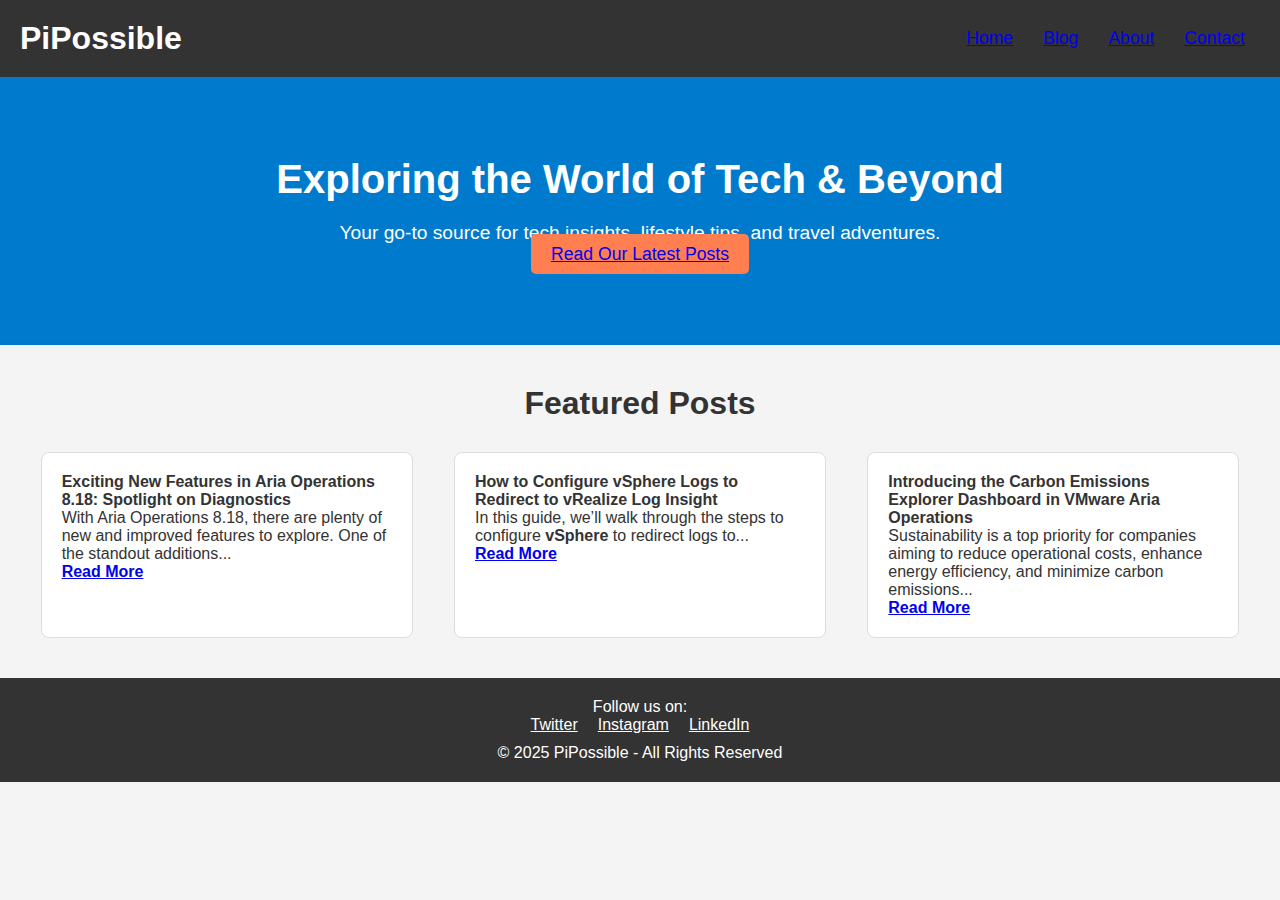
<file: index.html>
<!DOCTYPE html>
<html lang="en">
<head>
  <meta charset="UTF-8">
  <meta name="viewport" content="width=device-width, initial-scale=1.0">
  <meta name="description" content="Tech blog about the latest trends in tech, lifestyle, and more.">
  <title>PiPossible - Explore Tech and More</title>
  <link rel="stylesheet" href="styles.css">
</head>
<body>

  <!-- Header Section -->
  <header>
    <div class="logo">
      <h1>PiPossible</h1>
    </div>
    <nav>
      <ul>
        <li><a href="index.html">Home</a></li>
        <li><a href="blog.html">Blog</a></li>
        <li><a href="about.html">About</a></li>
        <li><a href="contact.html">Contact</a></li>
      </ul>
    </nav>
  </header>

  <!-- Hero Section -->
  <section class="hero">
    <h2>Exploring the World of Tech & Beyond</h2>
    <p>Your go-to source for tech insights, lifestyle tips, and travel adventures.</p>
    <a href="blog.html" class="cta-btn">Read Our Latest Posts</a>
  </section>

  <!-- Featured Posts -->
  <section class="featured-posts">
    <h3>Featured Posts</h3>
    <div class="posts">
      <div class="post-card">
        <h4>Exciting New Features in Aria Operations 8.18: Spotlight on Diagnostics</h4>
        <p>With Aria Operations 8.18, there are plenty of new and improved features to explore. One of the standout additions...</p>
        <a href="blogs/post1.html" class="read-more">Read More</a>
      </div>
      <div class="post-card">
        <h4>How to Configure vSphere Logs to Redirect to vRealize Log Insight</h4>
        <p>In this guide, we’ll walk through the steps to configure <strong>vSphere</strong> to redirect logs to...</p>
        <a href="post2.html" class="read-more">Read More</a>
      </div>
      <div class="post-card">
        <h4>Introducing the Carbon Emissions Explorer Dashboard in VMware Aria Operations</h4>
        <p>Sustainability is a top priority for companies aiming to reduce operational costs, enhance energy efficiency, and minimize carbon emissions...</p>
        <a href="post3.html" class="read-more">Read More</a>
      </div>
    </div>
  </section>

  <!-- Footer Section -->
  <footer>
    <p>Follow us on:</p>
    <ul class="social-links">
      <li><a href="https://x.com/possible_pi" target="_blank">Twitter</a></li>
      <li><a href="https://www.instagram.com/pipossible" target="_blank">Instagram</a></li>
      <li><a href="#" target="_blank">LinkedIn</a></li>
    </ul>
    <p>&copy; 2025 PiPossible - All Rights Reserved</p>
  </footer>

</body>
</html>
</file>
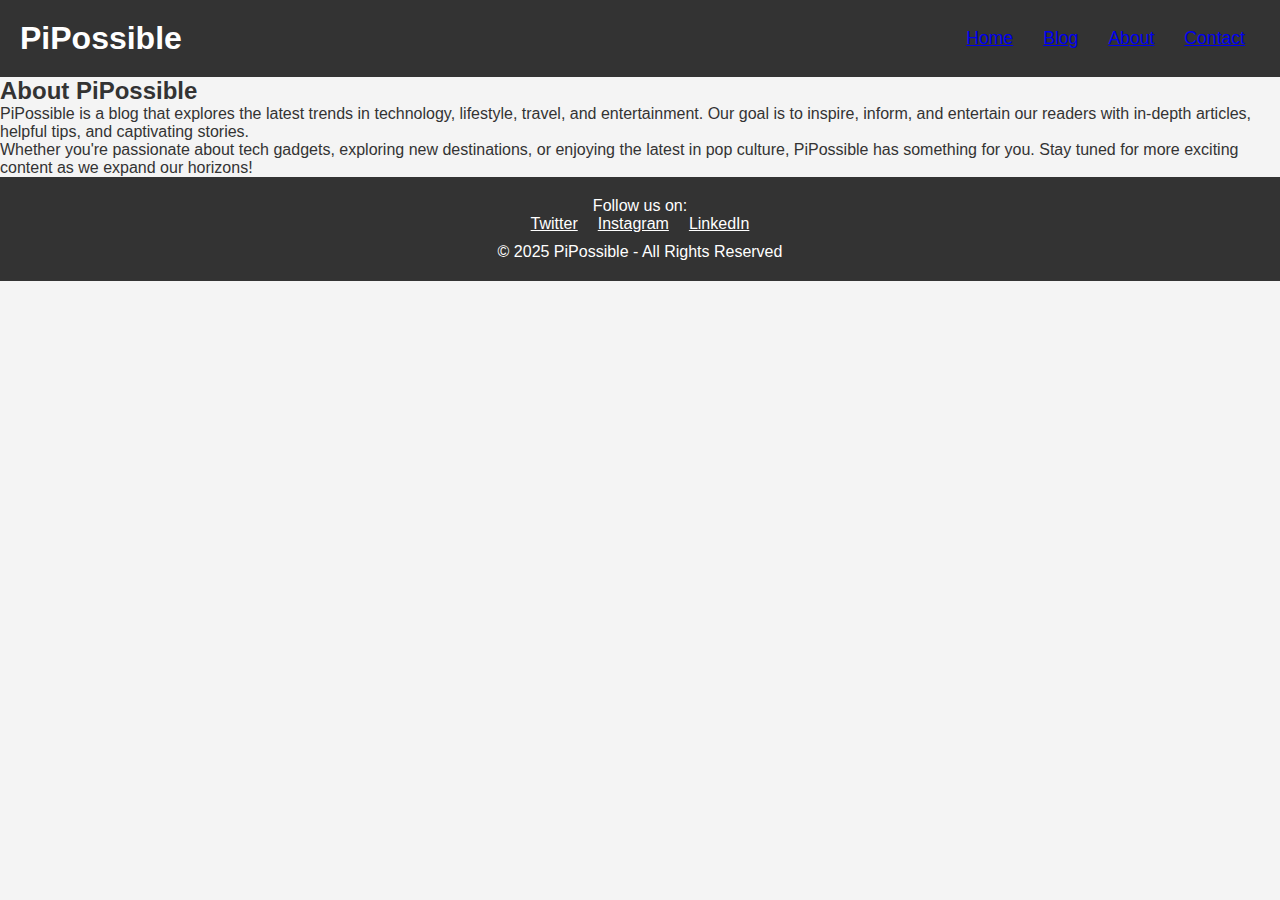
<file: about.html>
<!DOCTYPE html>
<html lang="en">
<head>
  <meta charset="UTF-8">
  <meta name="viewport" content="width=device-width, initial-scale=1.0">
  <meta name="description" content="About PiPossible blog, exploring tech, lifestyle, and more.">
  <title>About - PiPossible</title>
  <link rel="stylesheet" href="styles.css">
</head>
<body>

  <!-- Header Section -->
  <header>
    <div class="logo">
      <h1>PiPossible</h1>
    </div>
    <nav>
      <ul>
        <li><a href="index.html">Home</a></li>
        <li><a href="blog.html">Blog</a></li>
        <li><a href="about.html">About</a></li>
        <li><a href="contact.html">Contact</a></li>
      </ul>
    </nav>
  </header>

  <!-- About Section -->
  <section class="about">
    <h2>About PiPossible</h2>
    <p>PiPossible is a blog that explores the latest trends in technology, lifestyle, travel, and entertainment. Our goal is to inspire, inform, and entertain our readers with in-depth articles, helpful tips, and captivating stories.</p>
    <p>Whether you're passionate about tech gadgets, exploring new destinations, or enjoying the latest in pop culture, PiPossible has something for you. Stay tuned for more exciting content as we expand our horizons!</p>
  </section>

  <!-- Footer Section -->
  <footer>
    <p>Follow us on:</p>
    <ul class="social-links">
      <li><a href="#">Twitter</a></li>
      <li><a href="#">Instagram</a></li>
      <li><a href="#">LinkedIn</a></li>
    </ul>
    <p>&copy; 2025 PiPossible - All Rights Reserved</p>
  </footer>

</body>
</html>
</file>
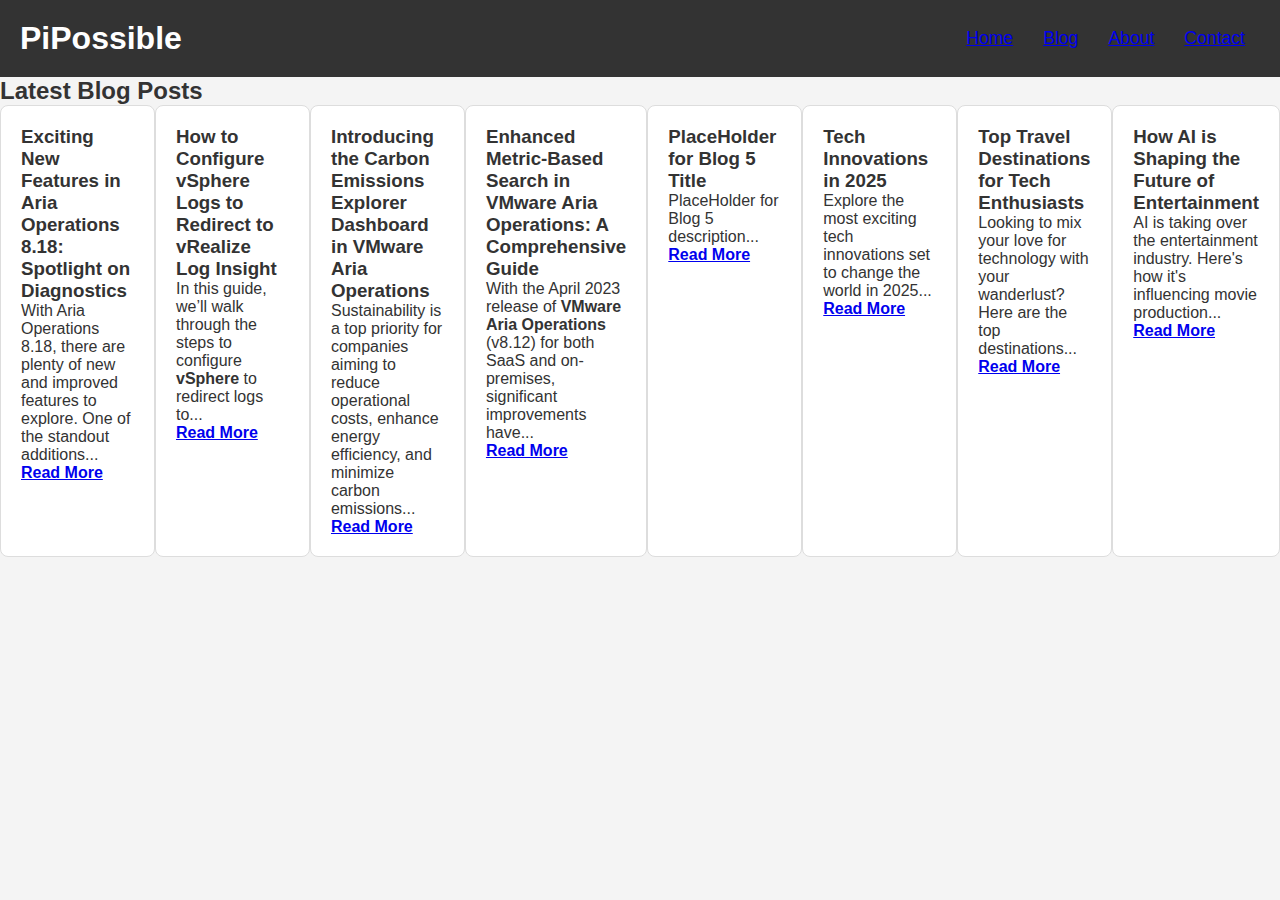
<file: blog.html>
<!DOCTYPE html>
<html lang="en">
<head>
  <meta charset="UTF-8">
  <meta name="viewport" content="width=device-width, initial-scale=1.0">
  <meta name="description" content="Tech blog with latest posts on tech, lifestyle, and more.">
  <title>Blog - PiPossible</title>
  <link rel="stylesheet" href="styles.css">
</head>
<body>

  <!-- Header Section -->
  <header>
    <div class="logo">
      <h1>PiPossible</h1>
    </div>
    <nav>
      <ul>
        <li><a href="index.html">Home</a></li>
        <li><a href="blog.html">Blog</a></li>
        <li><a href="about.html">About</a></li>
        <li><a href="contact.html">Contact</a></li>
      </ul>
    </nav>
  </header>

  <!-- Blog Listings -->
  <section class="blog-listings">
    <h2>Latest Blog Posts</h2>
    <div class="posts">
      <div class="post-card">
        <h3>Exciting New Features in Aria Operations 8.18: Spotlight on Diagnostics</h3>
        <p>With Aria Operations 8.18, there are plenty of new and improved features to explore. One of the standout additions...</p>
        <a href="blogs/post1.html" class="read-more">Read More</a>
      </div>
      <div class="post-card">
        <h3>How to Configure vSphere Logs to Redirect to vRealize Log Insight</h3>
        <p>In this guide, we’ll walk through the steps to configure <strong>vSphere</strong> to redirect logs to...</p>
        <a href="blogs/post2.html" class="read-more">Read More</a>
      </div>
      <div class="post-card">
        <h3>Introducing the Carbon Emissions Explorer Dashboard in VMware Aria Operations</h3>
        <p>Sustainability is a top priority for companies aiming to reduce operational costs, enhance energy efficiency, and minimize carbon emissions...</p>
        <a href="blogs/post3.html" class="read-more">Read More</a>
      </div>
      <div class="post-card">
        <h3>Enhanced Metric-Based Search in VMware Aria Operations: A Comprehensive Guide</h3>
        <p>With the April 2023 release of <strong>VMware Aria Operations</strong> (v8.12) for both SaaS and on-premises, significant improvements have...</p>
        <a href="blogs/post4.html" class="read-more">Read More</a>
      </div>
      <div class="post-card">
        <h3>PlaceHolder for Blog 5 Title</h3>
        <p>PlaceHolder for Blog 5 description...</p>
        <a href="blogs/post5.html" class="read-more">Read More</a>
      </div>
      <div class="post-card">
        <h3>Tech Innovations in 2025</h3>
        <p>Explore the most exciting tech innovations set to change the world in 2025...</p>
        <a href="blogs/post6.html" class="read-more">Read More</a>
      </div>
      <div class="post-card">
        <h3>Top Travel Destinations for Tech Enthusiasts</h3>
        <p>Looking to mix your love for technology with your wanderlust? Here are the top destinations...</p>
        <a href="blogs/post7.html" class="read-more">Read More</a>
      </div>
      <div class="post-card">
        <h3>How AI is Shaping the Future of Entertainment</h3>
        <p>AI is taking over the entertainment industry. Here's how it's influencing movie production...</p>
        <a href="blogs/post8.html" class="read-more">Read More</a>
      </div>
    </div>

    <!-- P
</file>
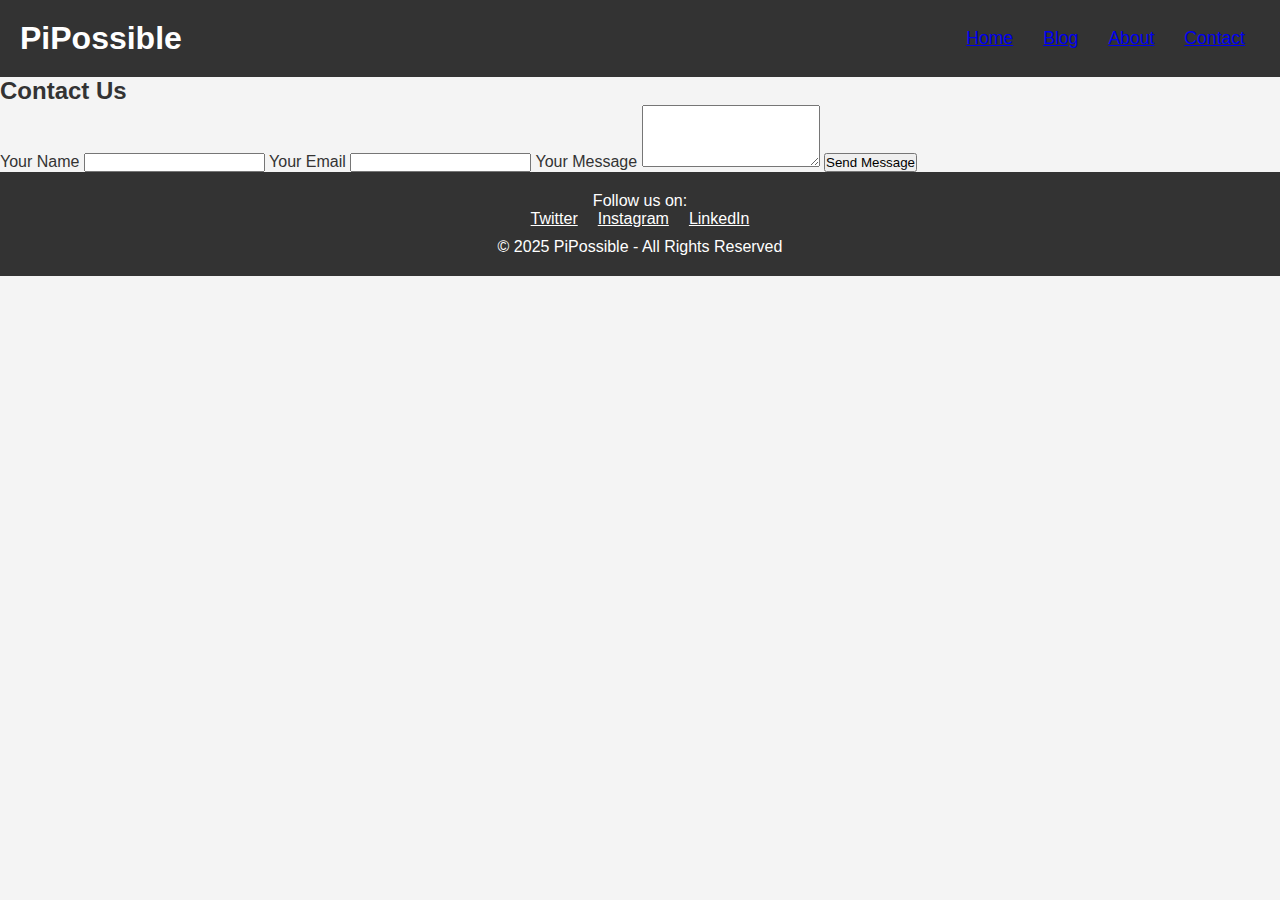
<file: contact.html>
<!DOCTYPE html>
<html lang="en">
<head>
  <meta charset="UTF-8">
  <meta name="viewport" content="width=device-width, initial-scale=1.0">
  <meta name="description" content="Contact PiPossible for inquiries or feedback.">
  <title>Contact - PiPossible</title>
  <link rel="stylesheet" href="styles.css">
</head>
<body>

  <!-- Header Section -->
  <header>
    <div class="logo">
      <h1>PiPossible</h1>
    </div>
    <nav>
      <ul>
        <li><a href="index.html">Home</a></li>
        <li><a href="blog.html">Blog</a></li>
        <li><a href="about.html">About</a></li>
        <li><a href="contact.html">Contact</a></li>
      </ul>
    </nav>
  </header>

  <!-- Contact Form Section -->
  <section class="contact-form">
    <h2>Contact Us</h2>
    <form action="#" method="POST">
      <label for="name">Your Name</label>
      <input type="text" id="name" name="name" required>

      <label for="email">Your Email</label>
      <input type="email" id="email" name="email" required>

      <label for="message">Your Message</label>
      <textarea id="message" name="message" rows="4" required></textarea>

      <button type="submit">Send Message</button>
    </form>
  </section>

  <!-- Footer Section -->
  <footer>
    <p>Follow us on:</p>
    <ul class="social-links">
      <li><a href="https://x.com/possible_pi" target="_blank">Twitter</a></li>
      <li><a href="https://www.instagram.com/pipossible" target="_blank">Instagram</a></li>
      <li><a href="#" target="_blank">LinkedIn</a></li>
    </ul>
    <p>&copy; 2025 PiPossible - All Rights Reserved</p>
  </footer>

</body>
</html>
</file>
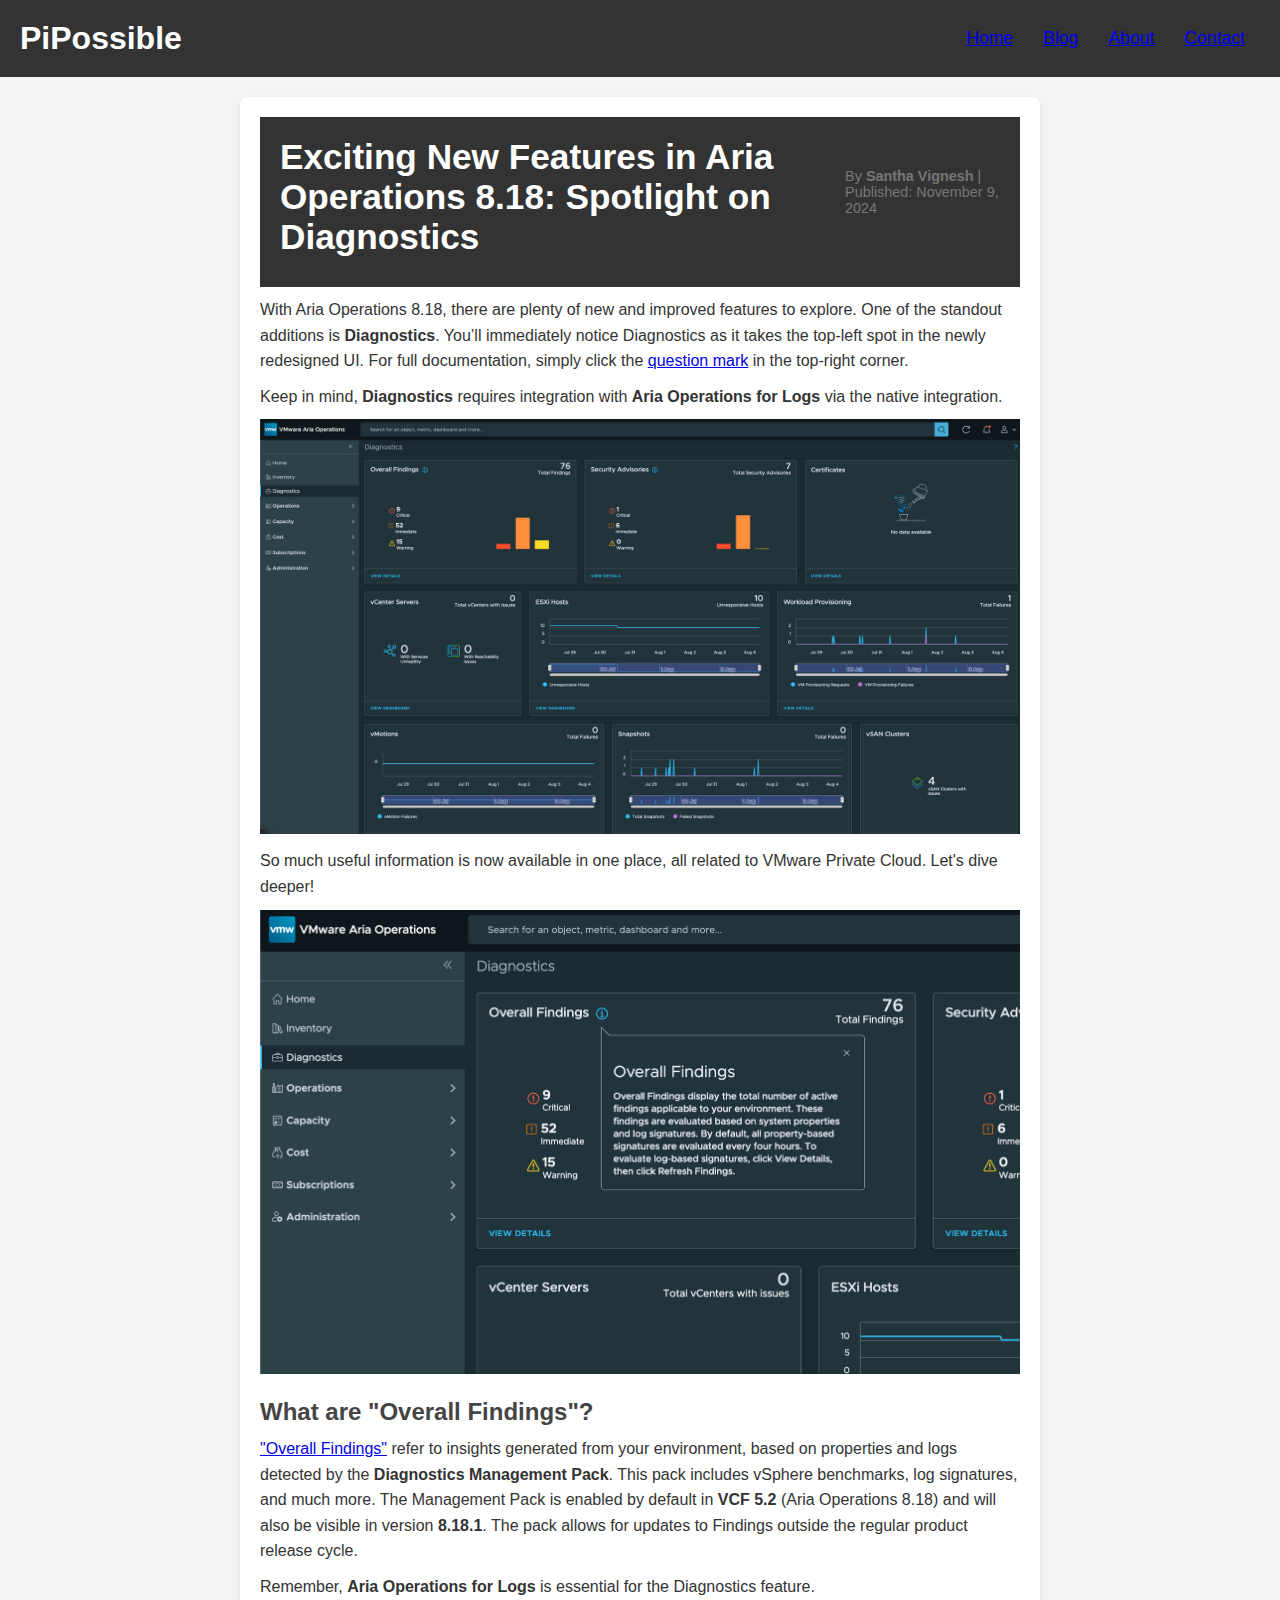
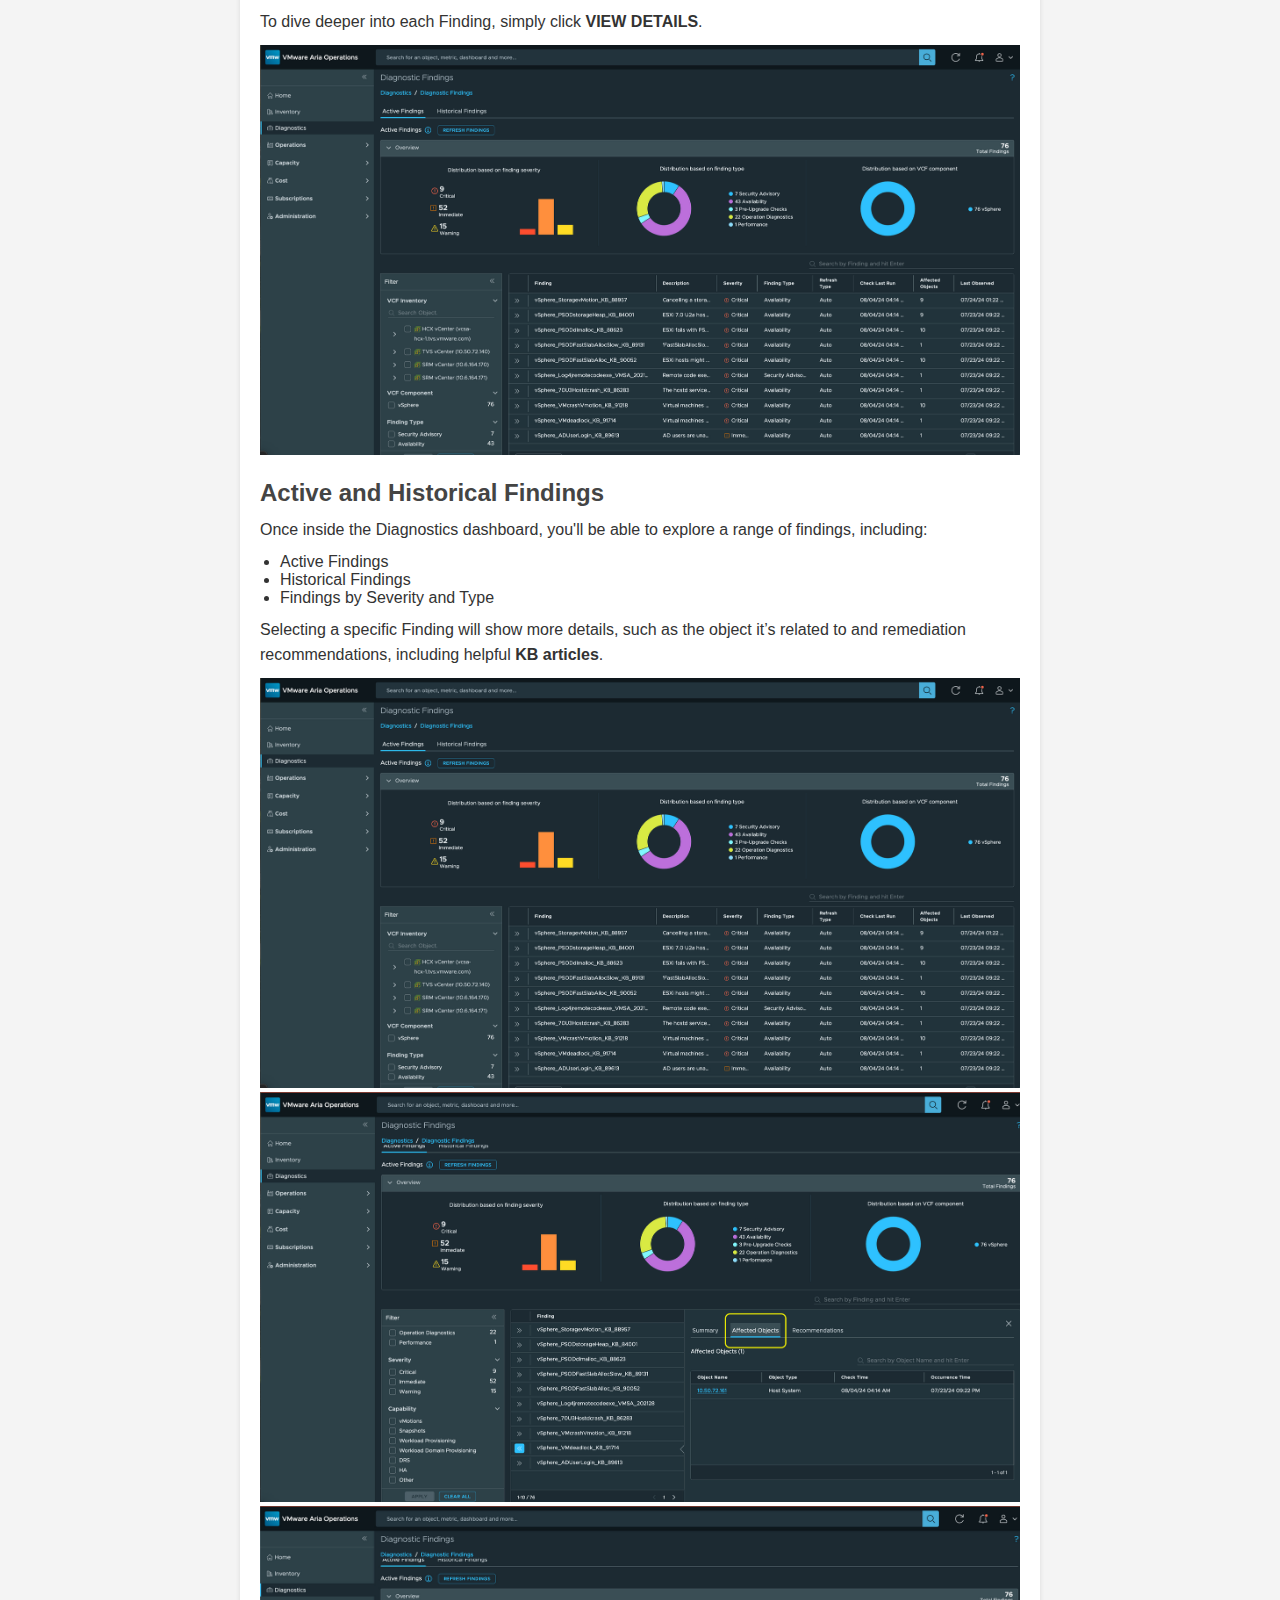
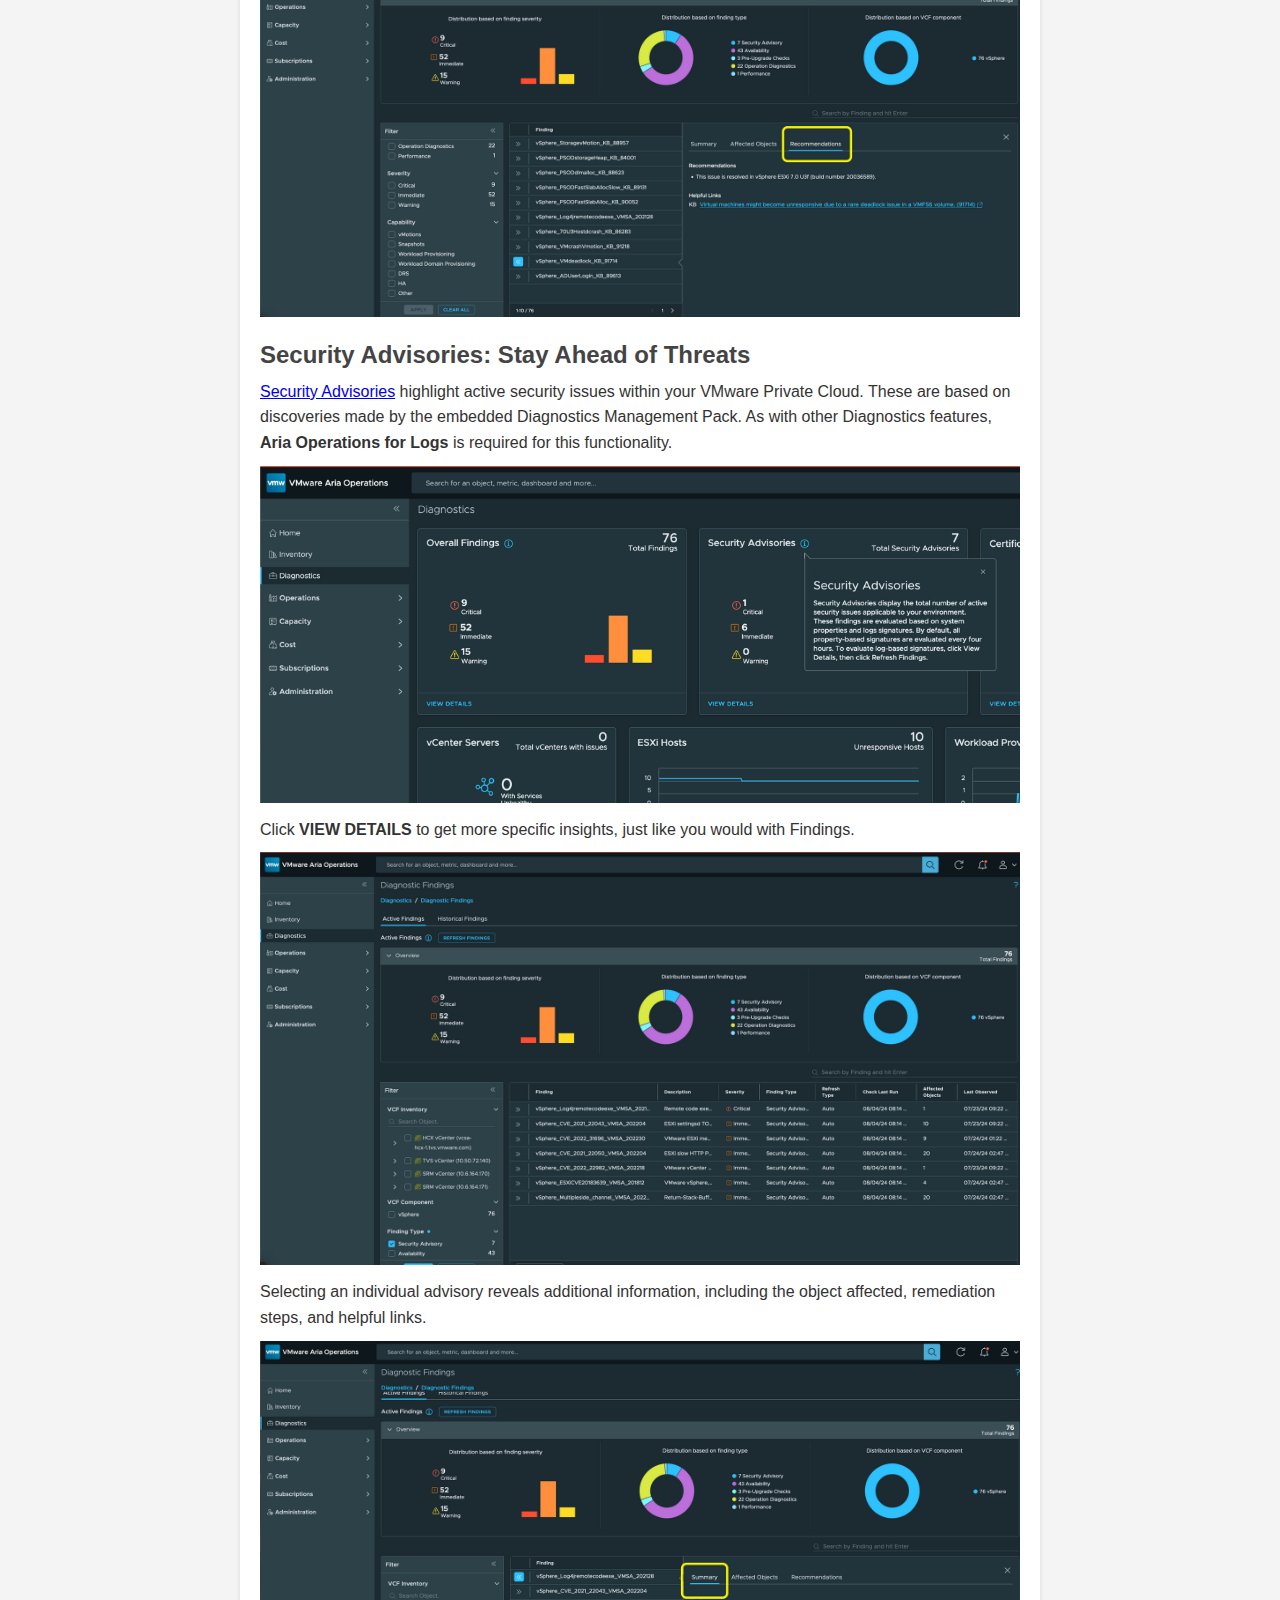
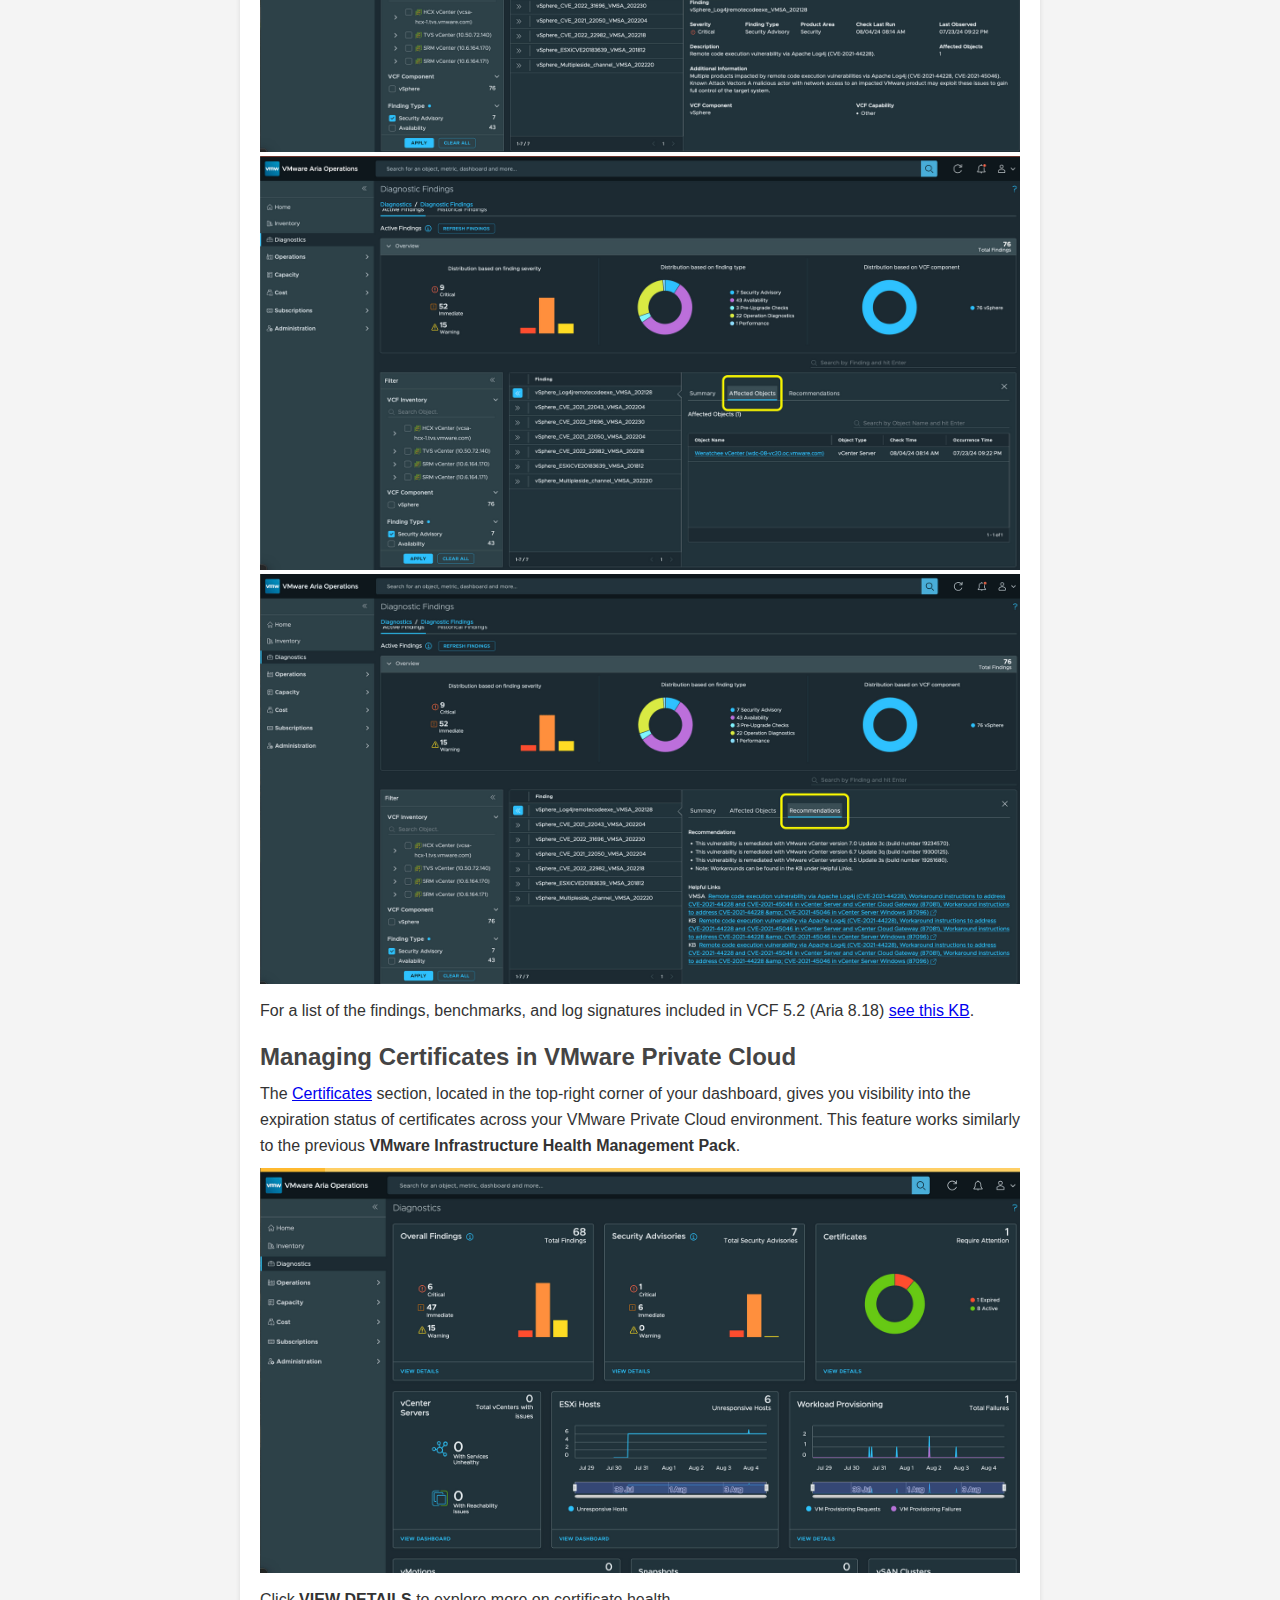
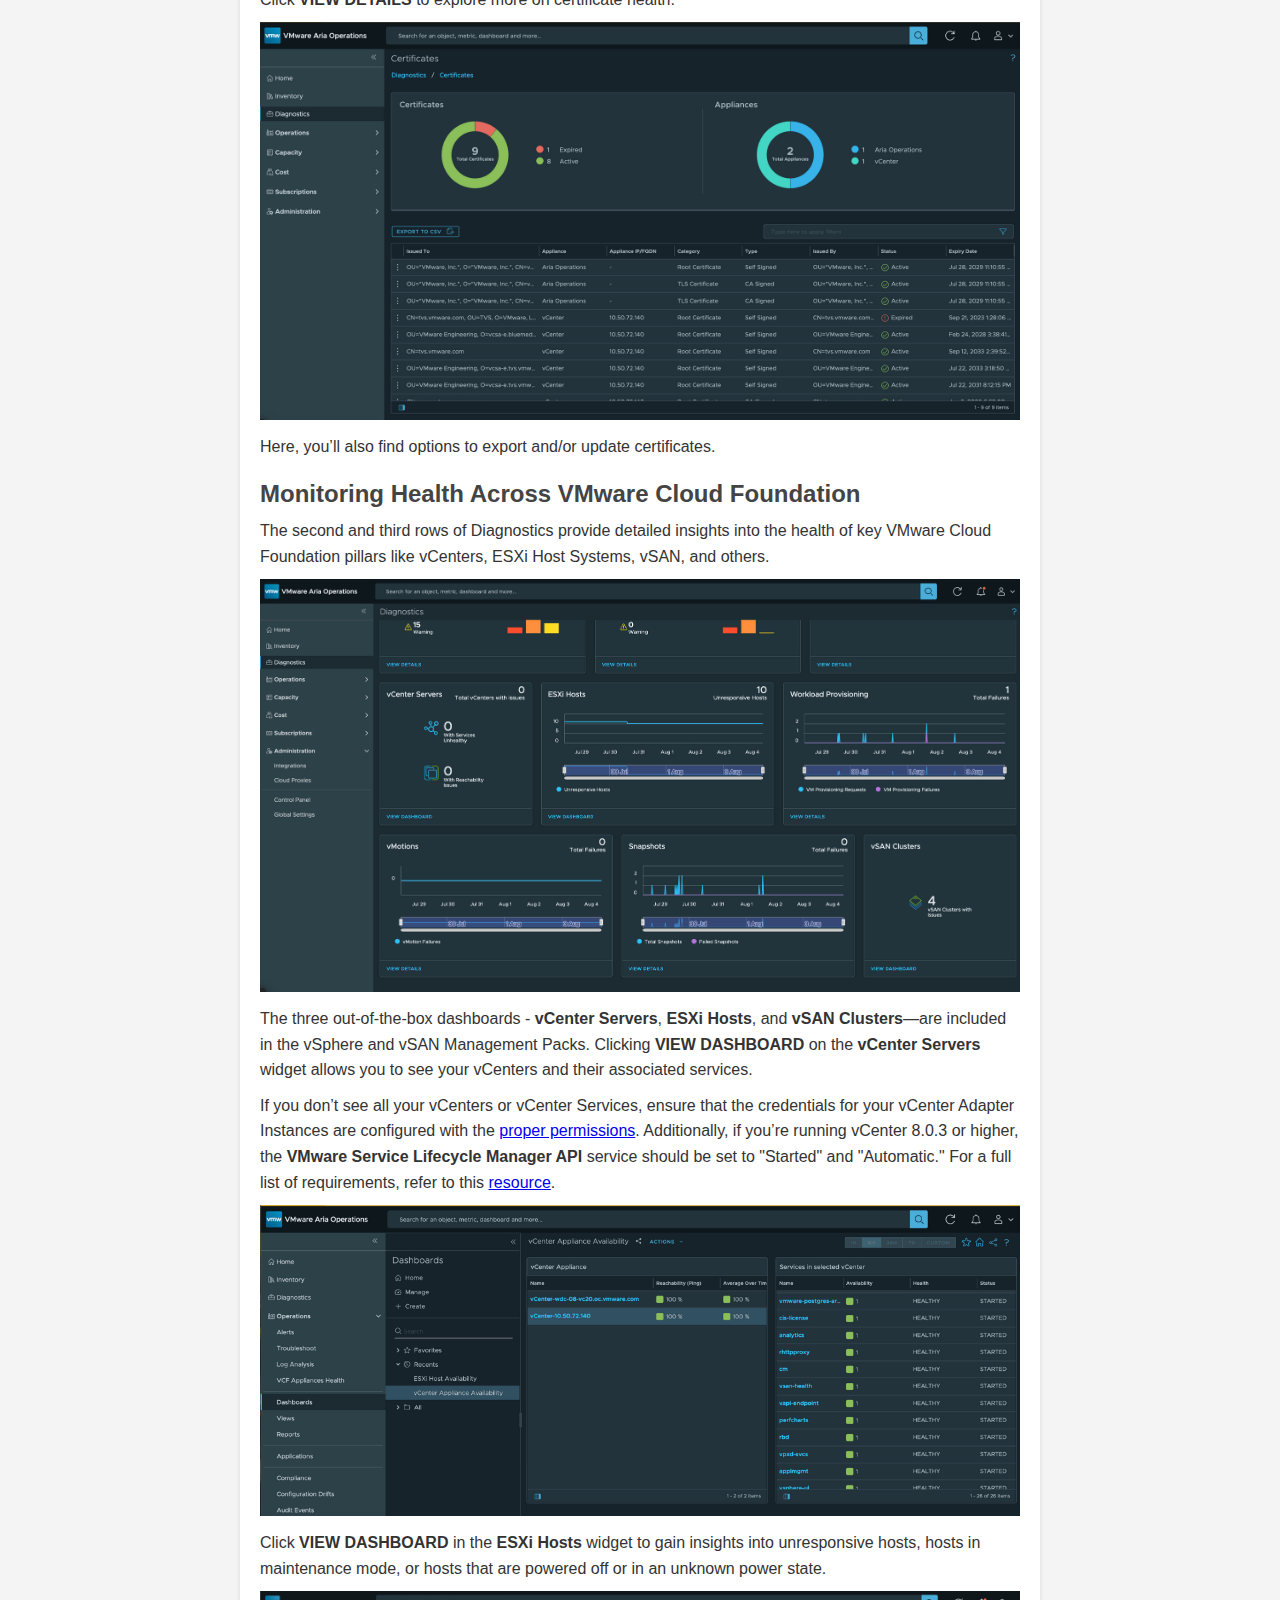
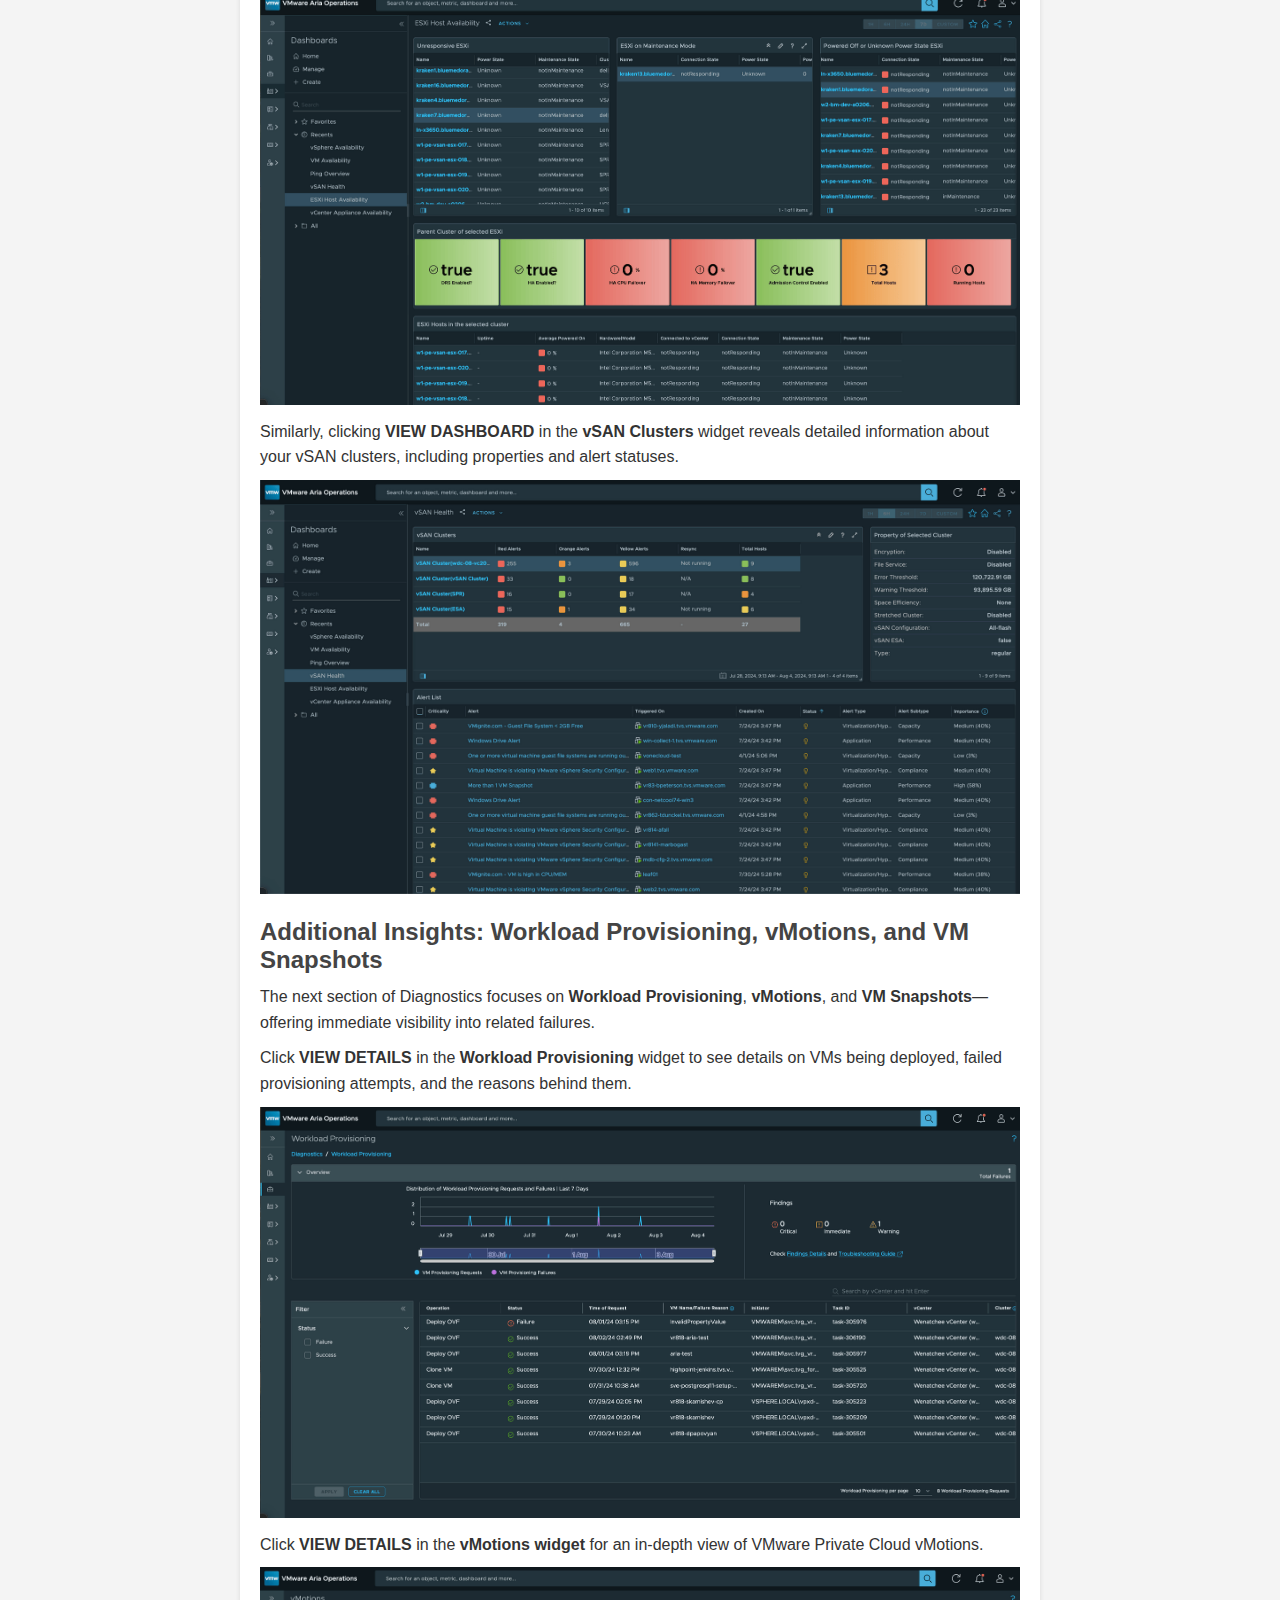
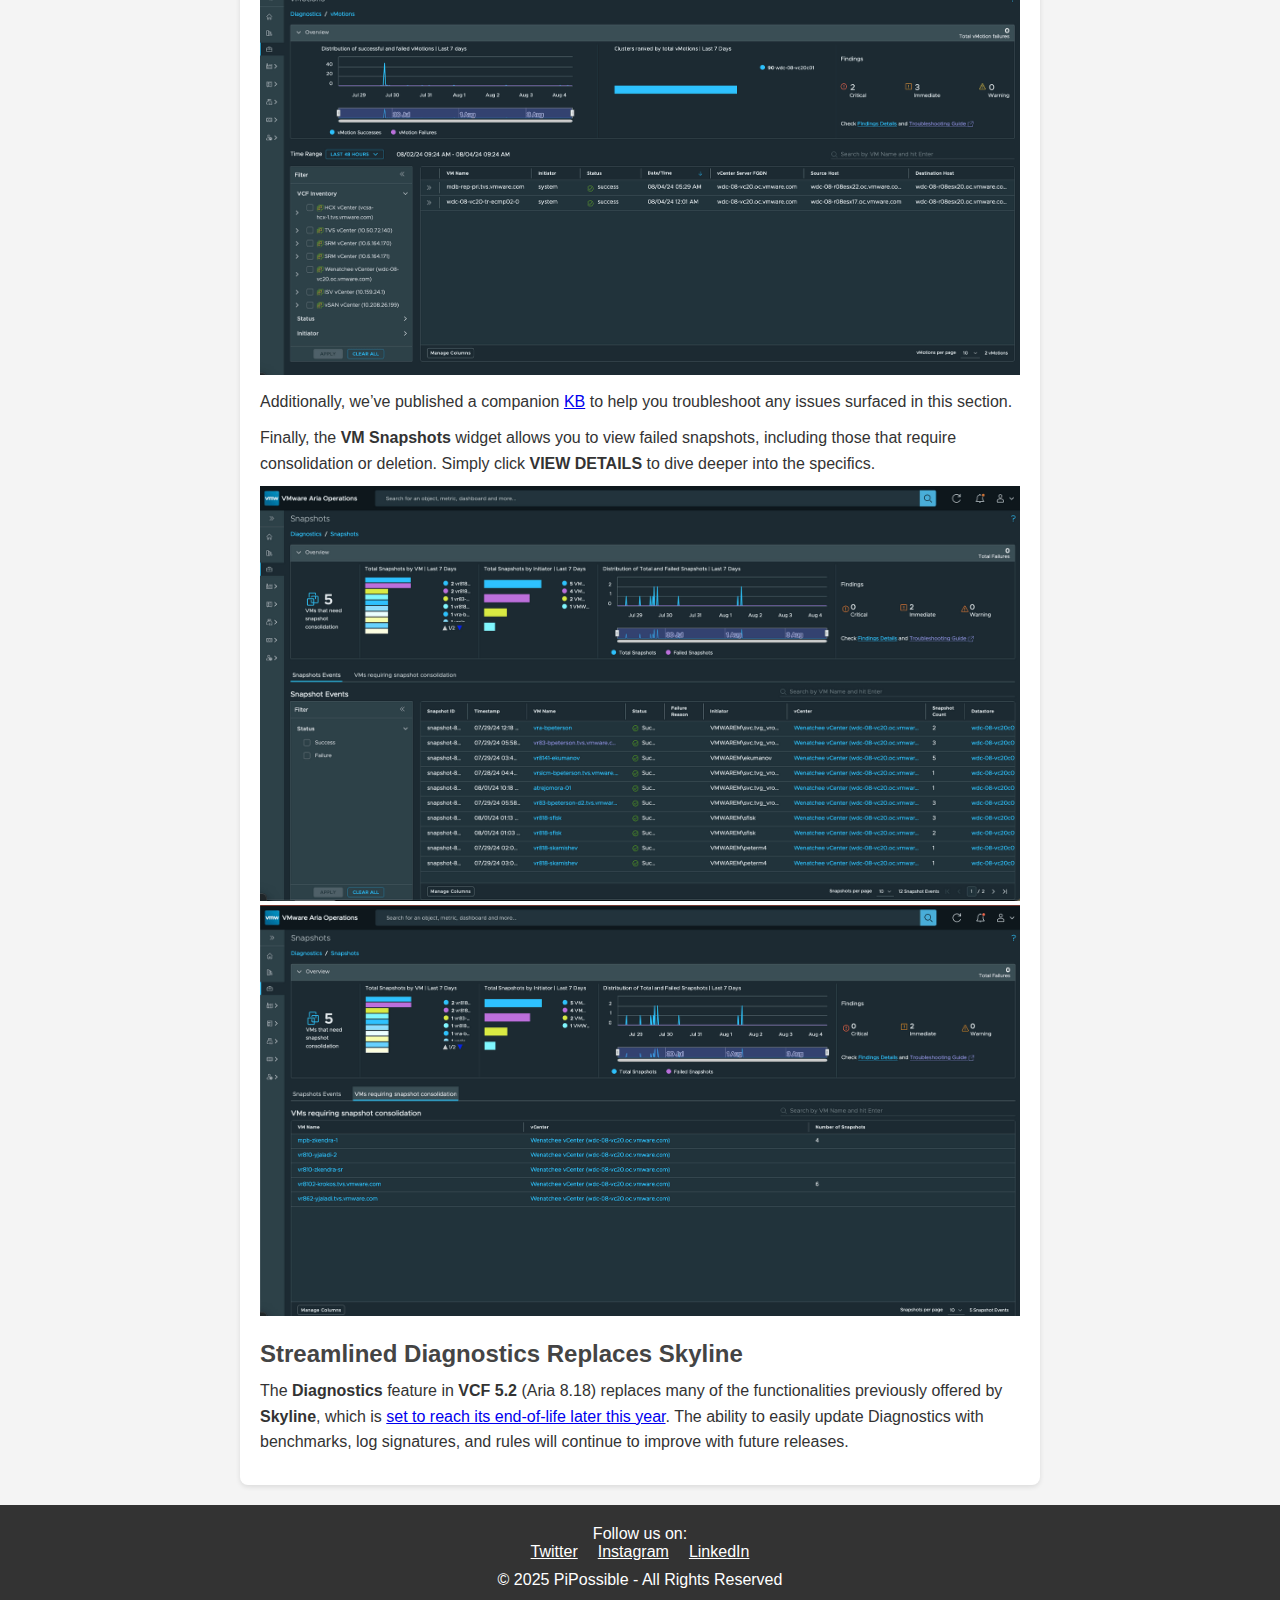
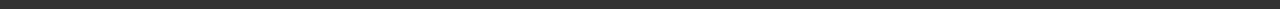
<file: blogs/post1.html>
<!DOCTYPE html>
<html lang="en">
<head>
  <meta charset="UTF-8">
  <meta name="viewport" content="width=device-width, initial-scale=1.0">
  <meta name="description" content="With Aria Operations 8.18, there are plenty of new and improved features to explore. One of the standout additions...">
  <title>Exciting New Features in Aria Operations 8.18: Spotlight on Diagnostics - PiPossible</title>
  <link rel="stylesheet" href="../styles.css">
</head>
<body>

  <!-- Header Section -->
  <header>
    <div class="logo">
      <h1>PiPossible</h1>
    </div>
    <nav>
      <ul>
        <li><a href="../index.html">Home</a></li>
        <li><a href="../blog.html">Blog</a></li>
        <li><a href="../about.html">About</a></li>
        <li><a href="../contact.html">Contact</a></li>
      </ul>
    </nav>
  </header>

  <!-- Blog Post Content -->
  <main class="blog-post">
  <article>
    <header class="post-header">
      <h1>Exciting New Features in Aria Operations 8.18: Spotlight on Diagnostics</h1>
      <p class="meta">By <strong>Santha Vignesh</strong> | Published: November 9, 2024</p>
    </header>
    <section class="post-content">
      <p>With Aria Operations 8.18, there are plenty of new and improved features to explore. One of the standout additions is <strong>Diagnostics</strong>. You’ll immediately notice Diagnostics as it takes the top-left spot in the newly redesigned UI. For full documentation, simply click the <a href="https://docs.vmware.com/en/VMware-Aria-Operations/8.18/Using-Operations/GUID-2E47145F-0DE5-4D55-A2F2-279E2A475050.html" target="_blank">question mark</a> in the top-right corner.</p>

      <p>Keep in mind, <strong>Diagnostics</strong> requires integration with <strong>Aria Operations for Logs</strong> via the native integration.</p>

      <img src="images/post1/image-1.png" alt="Diagnostics UI Screenshot" style="max-width: 100%; height: auto;">
      <p>So much useful information is now available in one place, all related to VMware Private Cloud. Let's dive deeper!</p>

      <img src="images/post1/image-2.png" alt="Diagnostics Overview Screenshot" style="max-width: 100%; height: auto;">

      <h2>What are "Overall Findings"?</h2>
      <p><a href="https://docs.vmware.com/en/VMware-Aria-Operations/8.18/Using-Operations/GUID-22F8D90C-08EB-4AF3-9C85-D3B73776D0B5.html" target="_blank">"Overall Findings"</a> refer to insights generated from your environment, based on properties and logs detected by the <strong>Diagnostics Management Pack</strong>. This pack includes vSphere benchmarks, log signatures, and much more. The Management Pack is enabled by default in <strong>VCF 5.2</strong> (Aria Operations 8.18) and will also be visible in version <strong>8.18.1</strong>. The pack allows for updates to Findings outside the regular product release cycle.</p>

      <p>Remember, <strong>Aria Operations for Logs</strong> is essential for the Diagnostics feature.</p>
      <p>To dive deeper into each Finding, simply click <strong>VIEW DETAILS</strong>.</p>

      <img src="images/post1/image-3.png" alt="Overall Findings Screenshot" style="max-width: 100%; height: auto;">

      <h2>Active and Historical Findings</h2>
      <p>Once inside the Diagnostics dashboard, you'll be able to explore a range of findings, including:</p>
      <ul>
        <li>Active Findings</li>
        <li>Historical Findings</li>
        <li>Findings by Severity and Type</li>
      </ul>
      <p>Selecting a specific Finding will show more details, such as the object it’s related to and remediation recommendations, including helpful <strong>KB articles</strong>.</p>

      <img src="images/post1/image-4.png" alt="Active Findings Screenshot" style="max-width: 100%; height: auto;">
      <img src="images/post1/image-5.png" alt="Historical Findings Screenshot" style="max-width: 100%; height: auto;">
      <img src="images/post1/image-6.png" alt="Findings by Severity Screenshot" style="max-width: 100%; height: auto;">

      <h2>Security Advisories: Stay Ahead of Threats</h2>
      <p><a href="https://docs.vmware.com/en/VMware-Aria-Operations/8.18/Using-Operations/GUID-22F8D90C-08EB-4AF3-9C85-D3B73776D0B5.html" target="_blank">Security Advisories</a> highlight active security issues within your VMware Private Cloud. These are based on discoveries made by the embedded Diagnostics Management Pack. As with other Diagnostics features, <strong>Aria Operations for Logs</strong> is required for this functionality.</p>

      <img src="images/post1/image-7.png" alt="Security Advisories Screenshot" style="max-width: 100%; height: auto;">
      <p>Click <strong>VIEW DETAILS</strong> to get more specific insights, just like you would with Findings.</p>

      <img src="images/post1/image-8.png" alt="Security Advisories Details Screenshot" style="max-width: 100%; height: auto;">
       <p>Selecting an individual advisory reveals additional information, including the object affected, remediation steps, and helpful links.</p>
      
      <img src="images/post1/image-9.png" alt="Individual Advisory Details Screenshot" style="max-width: 100%; height: auto;">
      <img src="images/post1/image-10.png" alt="Security Remediation Screenshot" style="max-width: 100%; height: auto;">
      <img src="images/post1/image-11.png" alt="Helpful Links Screenshot" style="max-width: 100%; height: auto;">
      <p>For a list of the findings, benchmarks, and log signatures included in VCF 5.2 (Aria 8.18) <a href="https://knowledge.broadcom.com/external/article/371661" target="_blank">see this KB</a>.</p>

      <h2>Managing Certificates in VMware Private Cloud</h2>
      <p>The <a href="https://docs.vmware.com/en/VMware-Aria-Operations/8.18/Using-Operations/GUID-5CD68A19-F281-4466-9D97-3F739B337702.html" target="_blank">Certificates</a> section, located in the top-right corner of your dashboard, gives you visibility into the expiration status of certificates across your VMware Private Cloud environment. This feature works similarly to the previous <strong>VMware Infrastructure Health Management Pack</strong>.</p>

      <img src="images/post1/image-12.png" alt="Certificates Section Screenshot" style="max-width: 100%; height: auto;">
      <p>Click <strong>VIEW DETAILS</strong> to explore more on certificate health.</p>

      <img src="images/post1/image-13.png" alt="Certificate Health Screenshot" style="max-width: 100%; height: auto;">
      <p>Here, you’ll also find options to export and/or update certificates.</p>

      <h2>Monitoring Health Across VMware Cloud Foundation</h2>
      <p>The second and third rows of Diagnostics provide detailed insights into the health of key VMware Cloud Foundation pillars like vCenters, ESXi Host Systems, vSAN, and others.</p>

      <img src="images/post1/image-14.png" alt="VMware Cloud Foundation Health Screenshot" style="max-width: 100%; height: auto;">
      <p>The three out-of-the-box dashboards - <strong>vCenter Servers</strong>, <strong>ESXi Hosts</strong>, and <strong>vSAN Clusters</strong>—are included in the vSphere and vSAN Management Packs. Clicking <strong>VIEW DASHBOARD</strong> on the <strong>vCenter Servers</strong> widget allows you to see your vCenters and their associated services.</p>
      <p>If you don’t see all your vCenters or vCenter Services, ensure that the credentials for your vCenter Adapter Instances are configured with the <a href="https://docs.vmware.com/en/VMware-Aria-Operations/8.18/Configuring-Operations/GUID-7BEB4011-58DD-4941-885D-574B637FCB9C.html" target="_blank">proper permissions</a>. Additionally, if you’re running vCenter 8.0.3 or higher, the <strong>VMware Service Lifecycle Manager API</strong> service should be set to "Started" and "Automatic." For a full list of requirements, refer to this <a href="https://docs.vmware.com/en/VMware-Aria-Operations/8.18/Configuring-Operations/GUID-E590622E-C76D-4C76-97C9-6DE0FA131A2A.html" target="_blank">resource</a>.</p>

      <img src="images/post1/image-15.png" alt="Workload Provisioning Screenshot" style="max-width: 100%; height: auto;">
      <p>Click <strong>VIEW DASHBOARD</strong> in the <strong>ESXi Hosts</strong> widget to gain insights into unresponsive hosts, hosts in maintenance mode, or hosts that are powered off or in an unknown power state.</p>

      <img src="images/post1/image-16.png" alt="vMotions Insights Screenshot" style="max-width: 100%; height: auto;">
      <p>Similarly, clicking <strong>VIEW DASHBOARD</strong> in the <strong>vSAN Clusters</strong> widget reveals detailed information about your vSAN clusters, including properties and alert statuses.</p>

      <img src="images/post1/image-17.png" alt="VM Snapshots Screenshot" style="max-width: 100%; height: auto;">
      
      <h2>Additional Insights: Workload Provisioning, vMotions, and VM Snapshots</h2>
      <p>The next section of Diagnostics focuses on <strong>Workload Provisioning</strong>, <strong>vMotions</strong>, and <strong>VM Snapshots</strong>—offering immediate visibility into related failures.</p>
      <p>Click <strong>VIEW DETAILS</strong> in the <strong>Workload Provisioning</strong> widget to see details on VMs being deployed, failed provisioning attempts, and the reasons behind them.</p>

      <img src="images/post1/image-18.png" alt="Workload Provisioning Screenshot" style="max-width: 100%; height: auto;">
      <p>Click <strong>VIEW DETAILS</strong> in the <strong>vMotions widget</strong> for an in-depth view of VMware Private Cloud vMotions.</p>
      
      <img src="images/post1/image-19.png" alt="vMotions Insights Screenshot" style="max-width: 100%; height: auto;">
      <p>Additionally, we’ve published a companion <a href="https://knowledge.broadcom.com/external/article?articleNumber=367454" target="_blank">KB</a> to help you troubleshoot any issues surfaced in this section.</p>
      <p>Finally, the <strong>VM Snapshots</strong> widget allows you to view failed snapshots, including those that require consolidation or deletion. Simply click <strong>VIEW DETAILS</strong> to dive deeper into the specifics.</p>
      
      <img src="images/post1/image-20.png" alt="VM Snapshots Screenshot" style="max-width: 100%; height: auto;">
      <img src="images/post1/image-21.png" alt="VM Snapshots Screenshot" style="max-width: 100%; height: auto;">

      <h2>Streamlined Diagnostics Replaces Skyline</h2>
      <p>The <strong>Diagnostics</strong> feature in <strong>VCF 5.2</strong> (Aria 8.18) replaces many of the functionalities previously offered by <strong>Skyline</strong>, which is <a href="https://knowledge.broadcom.com/external/article/319011/vmware-skyline-frequently-asked-question.html#:~:text=The%20VMware%20Skyline%20Advisor%20service,details%20in%20the%20FAQ%20below." target="_blank">set to reach its end-of-life later this year</a>. The ability to easily update Diagnostics with benchmarks, log signatures, and rules will continue to improve with future releases.</p>
      
      
    </section>
  </article>
</main>

  <!-- Footer Section -->
  <footer>
    <p>Follow us on:</p>
    <ul class="social-links">
      <li><a href="https://x.com/possible_pi" target="_blank">Twitter</a></li>
      <li><a href="https://www.instagram.com/pipossible" target="_blank">Instagram</a></li>
      <li><a href="#" target="_blank">LinkedIn</a></li>
    </ul>
    <p>&copy; 2025 PiPossible - All Rights Reserved</p>
  </footer>

</body>
</html>
</file>
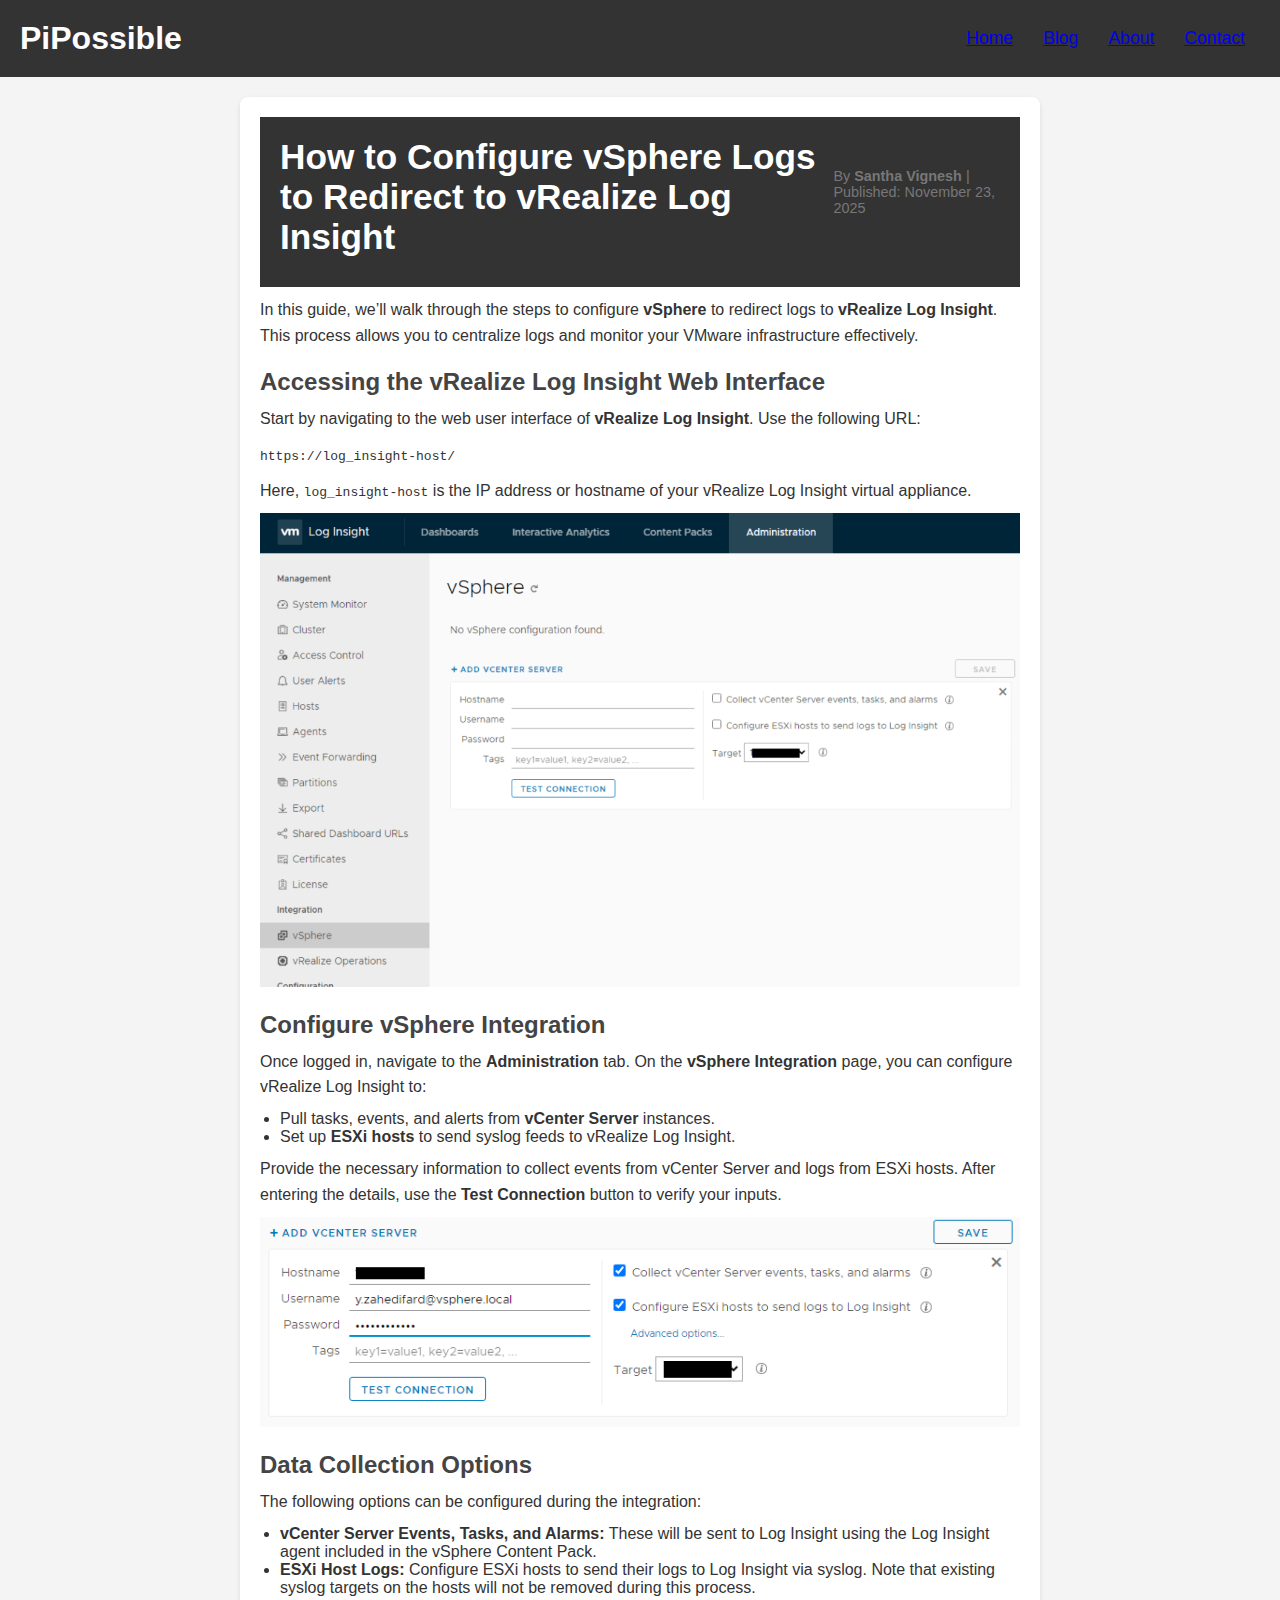
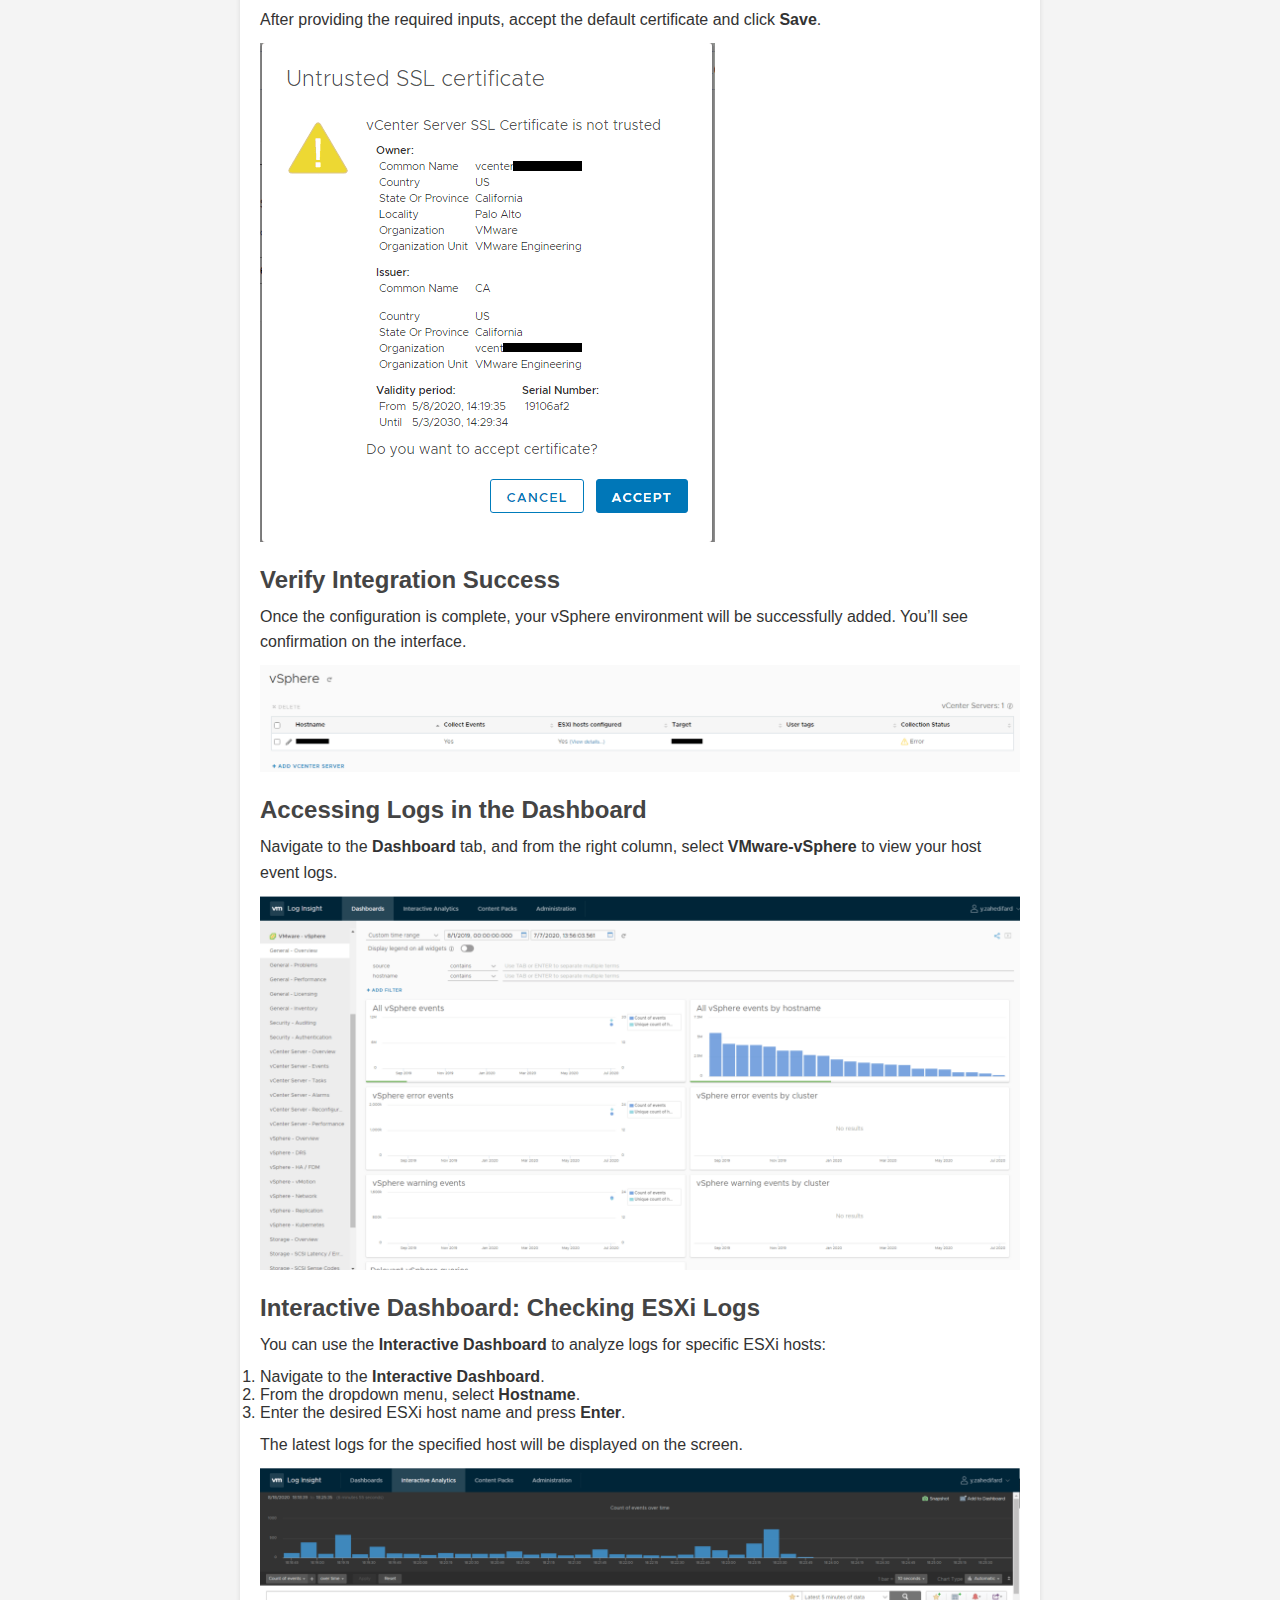
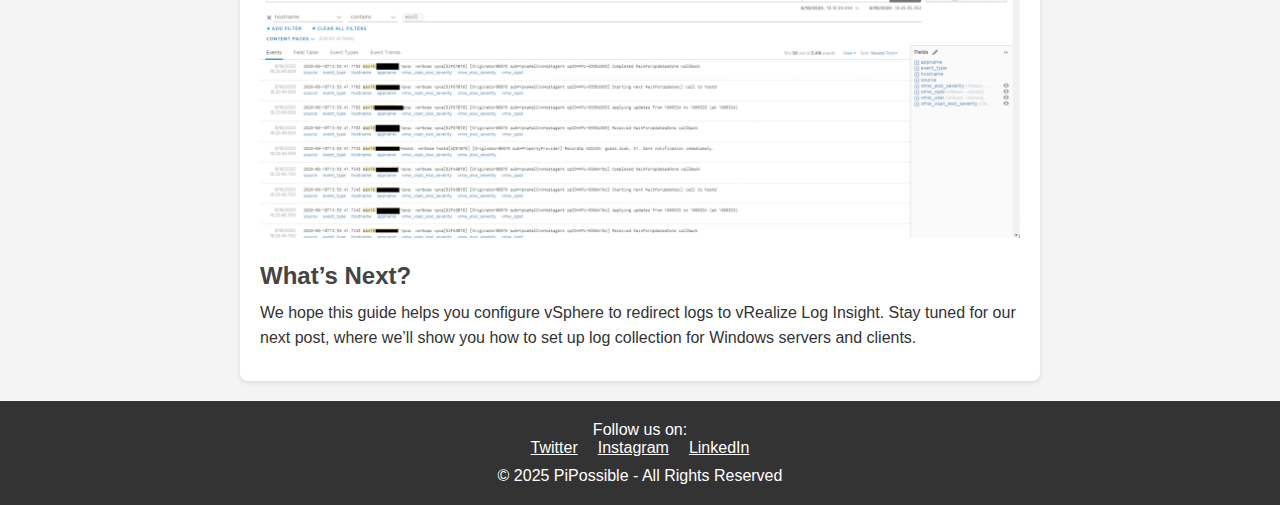
<file: blogs/post2.html>
<!DOCTYPE html>
<html lang="en">
<head>
  <meta charset="UTF-8">
  <meta name="viewport" content="width=device-width, initial-scale=1.0">
  <meta name="description" content="In this guide, we’ll walk through the steps to configure <strong>vSphere</strong> to redirect logs to...">
  <title>How to Configure vSphere Logs to Redirect to vRealize Log Insight - PiPossible</title>
  <link rel="stylesheet" href="../styles.css">
</head>
<body>

  <!-- Header Section -->
  <header>
    <div class="logo">
      <h1>PiPossible</h1>
    </div>
    <nav>
      <ul>
        <li><a href="../index.html">Home</a></li>
        <li><a href="../blog.html">Blog</a></li>
        <li><a href="../about.html">About</a></li>
        <li><a href="../contact.html">Contact</a></li>
      </ul>
    </nav>
  </header>

  <!-- Blog Post Content -->
  <main class="blog-post">
  <article>
    <header class="post-header">
      <h1>How to Configure vSphere Logs to Redirect to vRealize Log Insight</h1>
      <p class="meta">By <strong>Santha Vignesh</strong> | Published: November 23, 2025</p>
    </header>
    <section class="post-content">
      <p>In this guide, we’ll walk through the steps to configure <strong>vSphere</strong> to redirect logs to <strong>vRealize Log Insight</strong>. This process allows you to centralize logs and monitor your VMware infrastructure effectively.</p>

      <h2>Accessing the vRealize Log Insight Web Interface</h2>
      <p>Start by navigating to the web user interface of <strong>vRealize Log Insight</strong>. Use the following URL:</p>
      <p>
        <code>https://log_insight-host/</code>
      </p>
      <p>Here, <code>log_insight-host</code> is the IP address or hostname of your vRealize Log Insight virtual appliance.</p>

      <img src="images/post2/image-1.png" alt="vRealize Log Insight Web Interface" style="max-width: 100%; height: auto;">

      <h2>Configure vSphere Integration</h2>
      <p>Once logged in, navigate to the <strong>Administration</strong> tab. On the <strong>vSphere Integration</strong> page, you can configure vRealize Log Insight to:</p>
      <ul>
        <li>Pull tasks, events, and alerts from <strong>vCenter Server</strong> instances.</li>
        <li>Set up <strong>ESXi hosts</strong> to send syslog feeds to vRealize Log Insight.</li>
      </ul>

      <p>Provide the necessary information to collect events from vCenter Server and logs from ESXi hosts. After entering the details, use the <strong>Test Connection</strong> button to verify your inputs.</p>

      <img src="images/post2/image-2.png" alt="vSphere Integration Configuration" style="max-width: 100%; height: auto;">

      <h2>Data Collection Options</h2>
      <p>The following options can be configured during the integration:</p>
      <ul>
        <li><strong>vCenter Server Events, Tasks, and Alarms:</strong> These will be sent to Log Insight using the Log Insight agent included in the vSphere Content Pack.</li>
        <li><strong>ESXi Host Logs:</strong> Configure ESXi hosts to send their logs to Log Insight via syslog. Note that existing syslog targets on the hosts will not be removed during this process.</li>
      </ul>

      <p>After providing the required inputs, accept the default certificate and click <strong>Save</strong>.</p>

      <img src="images/post2/image-3.png" alt="Accept Certificate and Save" style="max-width: 100%; height: auto;">

      <h2>Verify Integration Success</h2>
      <p>Once the configuration is complete, your vSphere environment will be successfully added. You’ll see confirmation on the interface.</p>

      <img src="images/post2/image-4.png" alt="Successful Integration Confirmation" style="max-width: 100%; height: auto;">

      <h2>Accessing Logs in the Dashboard</h2>
      <p>Navigate to the <strong>Dashboard</strong> tab, and from the right column, select <strong>VMware-vSphere</strong> to view your host event logs.</p>

      <img src="images/post2/image-5.png" alt="Dashboard Host Event Log" style="max-width: 100%; height: auto;">

      <h2>Interactive Dashboard: Checking ESXi Logs</h2>
      <p>You can use the <strong>Interactive Dashboard</strong> to analyze logs for specific ESXi hosts:</p>
      <ol>
        <li>Navigate to the <strong>Interactive Dashboard</strong>.</li>
        <li>From the dropdown menu, select <strong>Hostname</strong>.</li>
        <li>Enter the desired ESXi host name and press <strong>Enter</strong>.</li>
      </ol>
      <p>The latest logs for the specified host will be displayed on the screen.</p>

      <img src="images/post2/image-6.png" alt="Interactive Dashboard ESXi Logs" style="max-width: 100%; height: auto;">

      <h2>What’s Next?</h2>
      <p>We hope this guide helps you configure vSphere to redirect logs to vRealize Log Insight. Stay tuned for our next post, where we’ll show you how to set up log collection for Windows servers and clients.</p>
    </section>
  </article>
</main>

  <!-- Footer Section -->
  <footer>
    <p>Follow us on:</p>
    <ul class="social-links">
      <li><a href="https://x.com/possible_pi" target="_blank">Twitter</a></li>
      <li><a href="https://www.instagram.com/pipossible" target="_blank">Instagram</a></li>
      <li><a href="#" target="_blank">LinkedIn</a></li>
    </ul>
    <p>&copy; 2025 PiPossible - All Rights Reserved</p>
  </footer>

</body>
</html>
</file>
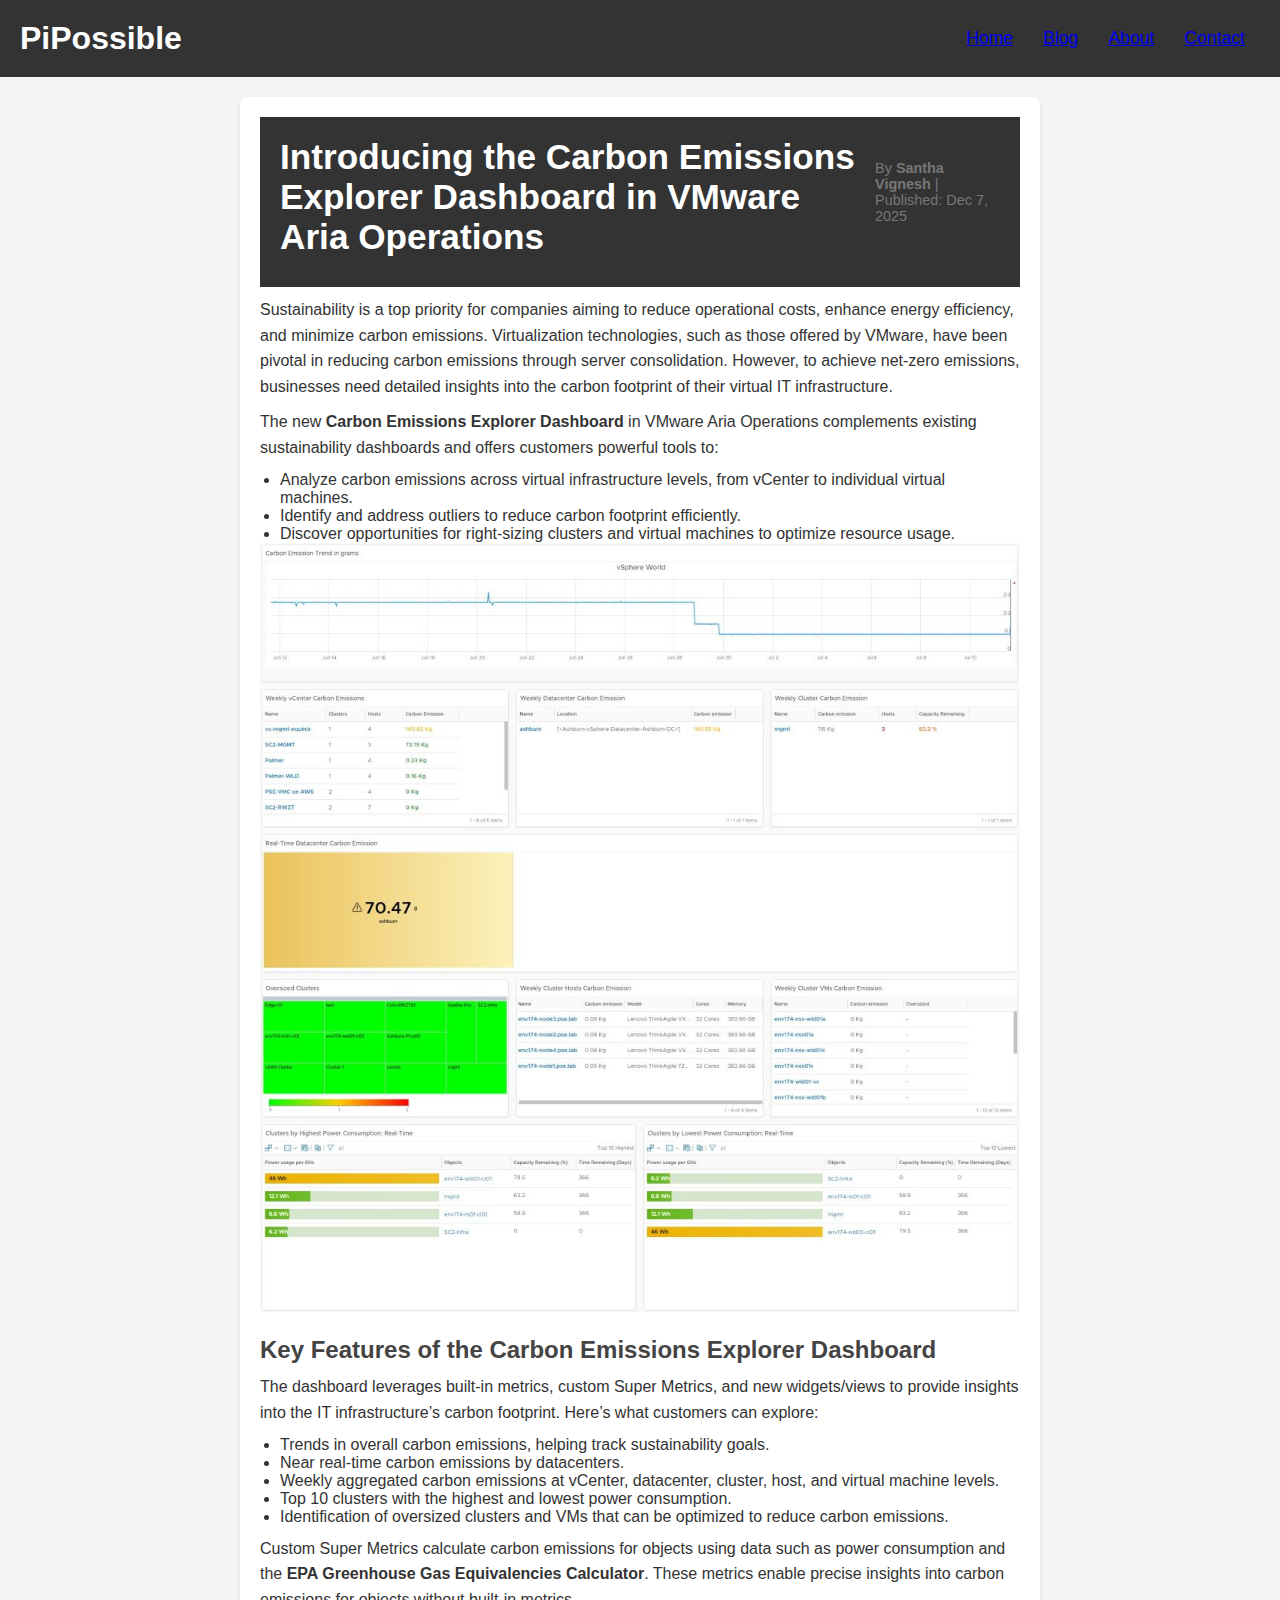
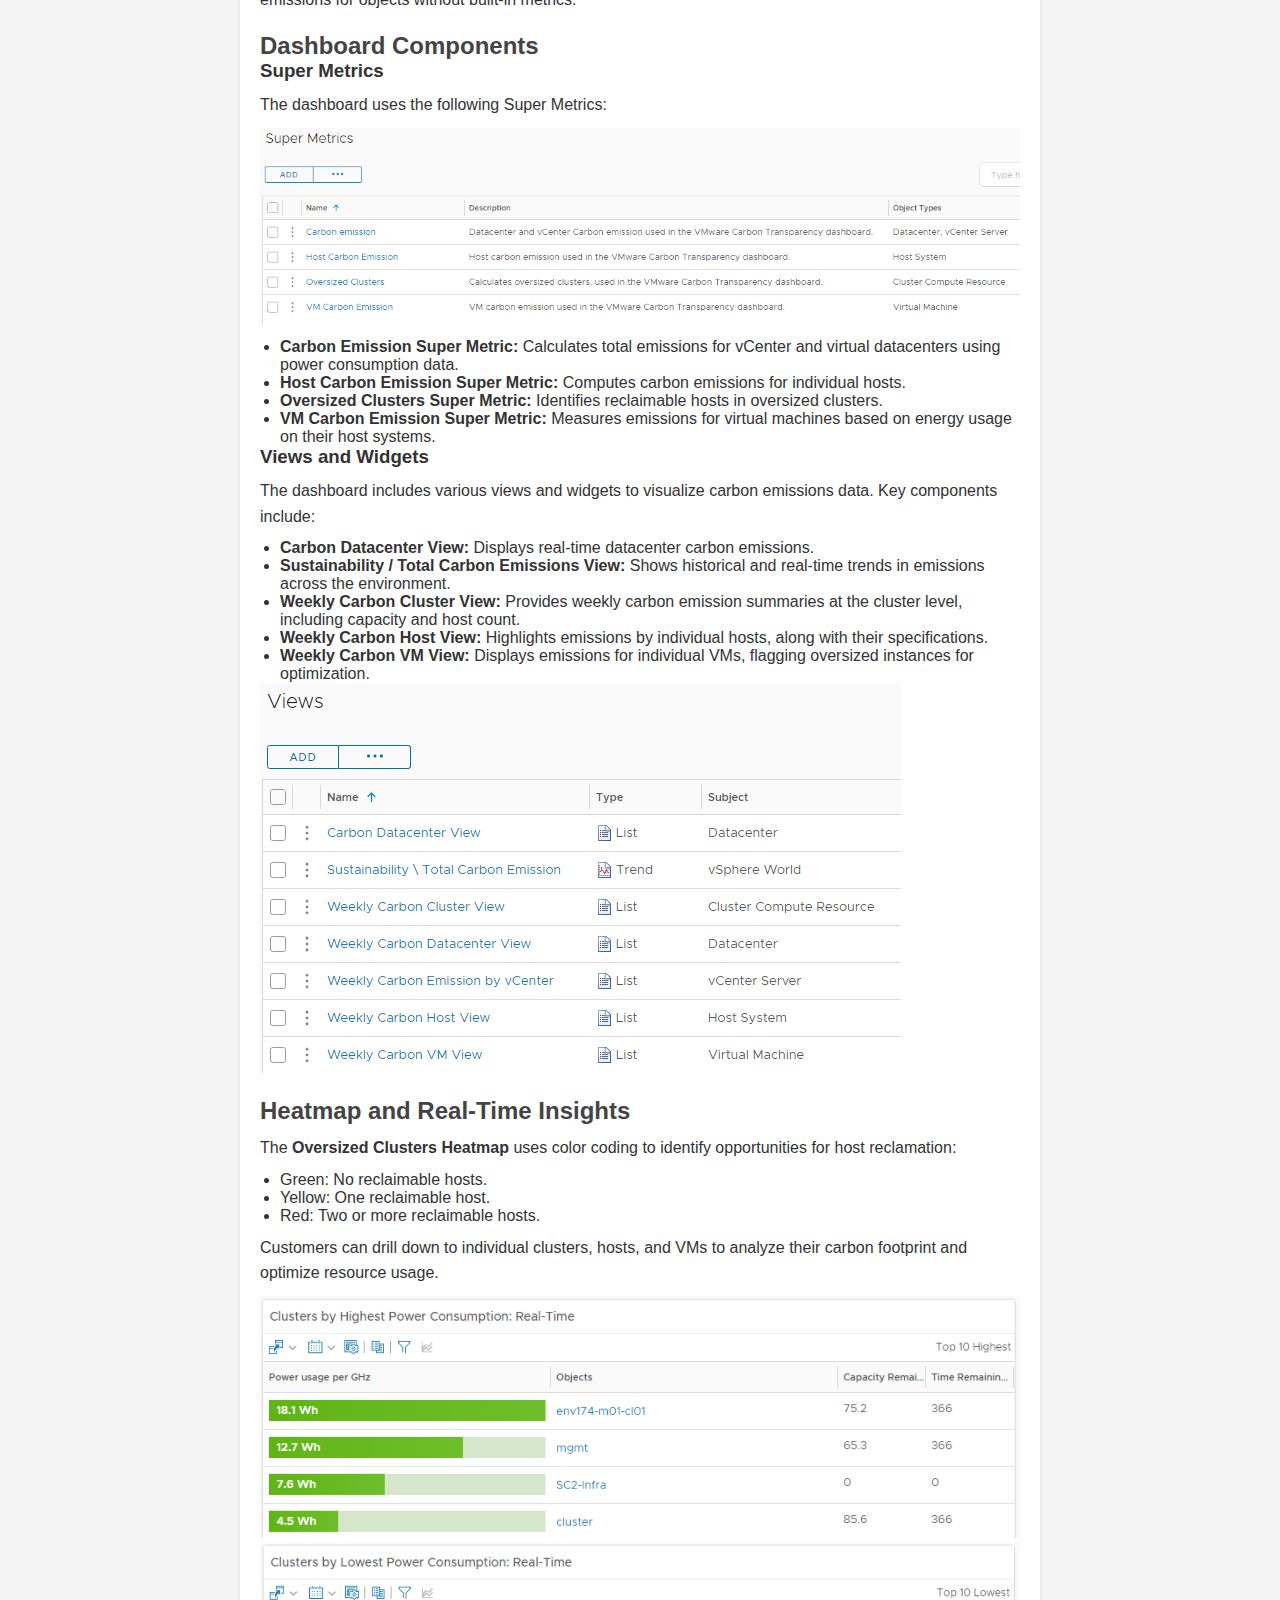
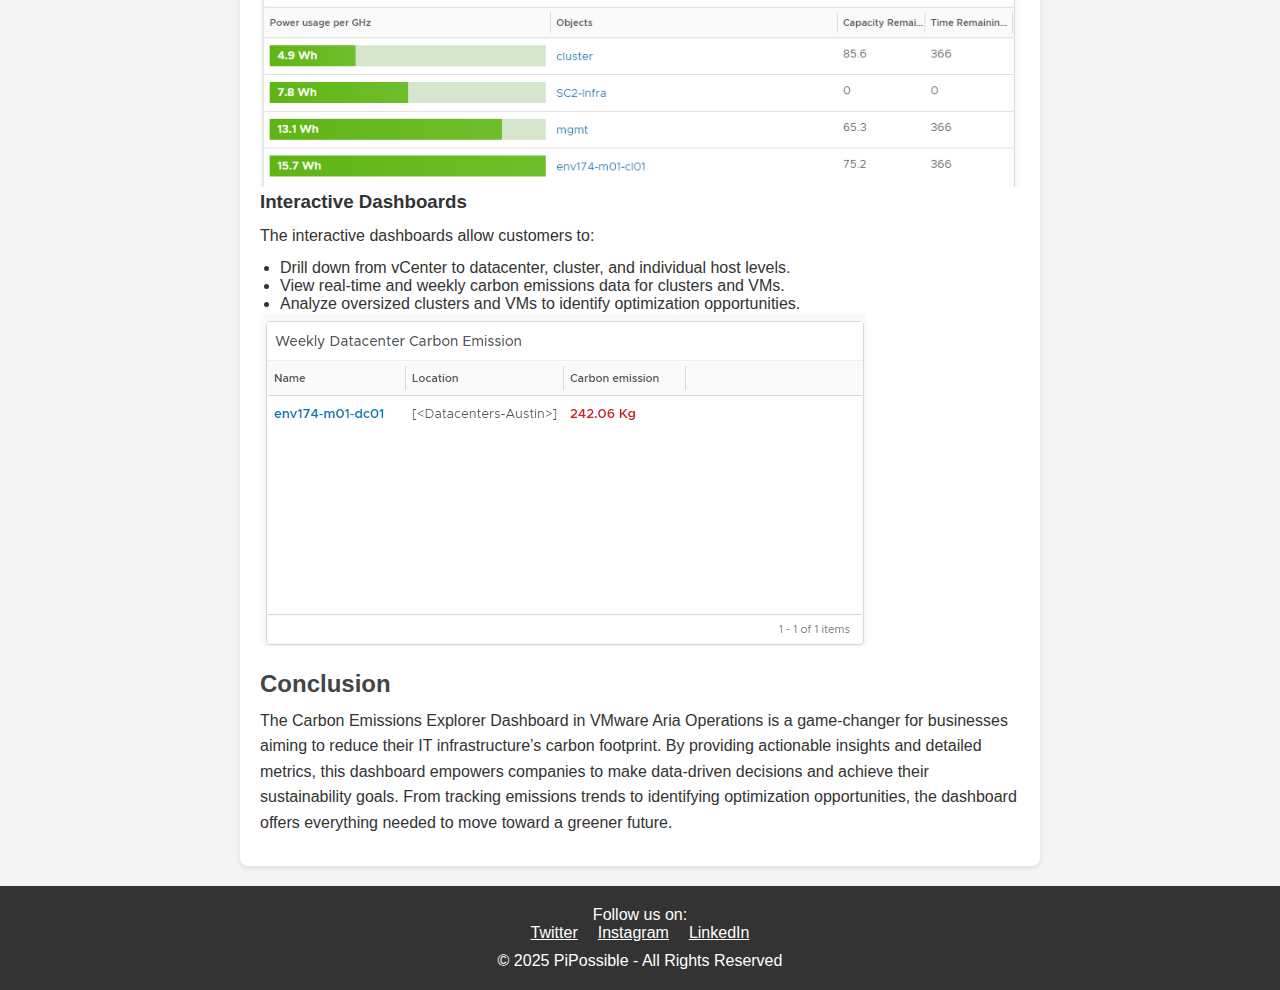
<file: blogs/post3.html>
<!DOCTYPE html>
<html lang="en">
<head>
  <meta charset="UTF-8">
  <meta name="viewport" content="width=device-width, initial-scale=1.0">
  <meta name="description" content="Sustainability is a top priority for companies aiming to reduce operational costs, enhance energy efficiency, and minimize carbon emissions...">
  <title>Introducing the Carbon Emissions Explorer Dashboard in VMware Aria Operations - PiPossible</title>
  <link rel="stylesheet" href="../styles.css">
</head>
<body>

  <!-- Header Section -->
  <header>
    <div class="logo">
      <h1>PiPossible</h1>
    </div>
    <nav>
      <ul>
        <li><a href="../index.html">Home</a></li>
        <li><a href="../blog.html">Blog</a></li>
        <li><a href="../about.html">About</a></li>
        <li><a href="../contact.html">Contact</a></li>
      </ul>
    </nav>
  </header>

  <!-- Blog Post Content -->
  <main class="blog-post">
  <article>
    <header class="post-header">
      <h1>Introducing the Carbon Emissions Explorer Dashboard in VMware Aria Operations</h1>
      <p class="meta">By <strong>Santha Vignesh</strong> | Published: Dec 7, 2025</p>
    </header>
    <section class="post-content">
      <p>Sustainability is a top priority for companies aiming to reduce operational costs, enhance energy efficiency, and minimize carbon emissions. Virtualization technologies, such as those offered by VMware, have been pivotal in reducing carbon emissions through server consolidation. However, to achieve net-zero emissions, businesses need detailed insights into the carbon footprint of their virtual IT infrastructure.</p>

      <p>The new <strong>Carbon Emissions Explorer Dashboard</strong> in VMware Aria Operations complements existing sustainability dashboards and offers customers powerful tools to:</p>
      <ul>
        <li>Analyze carbon emissions across virtual infrastructure levels, from vCenter to individual virtual machines.</li>
        <li>Identify and address outliers to reduce carbon footprint efficiently.</li>
        <li>Discover opportunities for right-sizing clusters and virtual machines to optimize resource usage.</li>
      </ul>

      <img src="images/post3/image-1.jpg" alt="Carbon Emissions Explorer Dashboard" style="max-width: 100%; height: auto;">

      <h2>Key Features of the Carbon Emissions Explorer Dashboard</h2>
      <p>The dashboard leverages built-in metrics, custom Super Metrics, and new widgets/views to provide insights into the IT infrastructure’s carbon footprint. Here’s what customers can explore:</p>
      <ul>
        <li>Trends in overall carbon emissions, helping track sustainability goals.</li>
        <li>Near real-time carbon emissions by datacenters.</li>
        <li>Weekly aggregated carbon emissions at vCenter, datacenter, cluster, host, and virtual machine levels.</li>
        <li>Top 10 clusters with the highest and lowest power consumption.</li>
        <li>Identification of oversized clusters and VMs that can be optimized to reduce carbon emissions.</li>
      </ul>

      <p>Custom Super Metrics calculate carbon emissions for objects using data such as power consumption and the <strong>EPA Greenhouse Gas Equivalencies Calculator</strong>. These metrics enable precise insights into carbon emissions for objects without built-in metrics.</p>

      <h2>Dashboard Components</h2>
      <h3>Super Metrics</h3>
      <p>The dashboard uses the following Super Metrics:</p>
      <img src="images/post3/image-2.png" alt="Super Metrics Used in Dashboard" style="max-width: 100%; height: auto;">
      <ul>
        <li><strong>Carbon Emission Super Metric:</strong> Calculates total emissions for vCenter and virtual datacenters using power consumption data.</li>
        <li><strong>Host Carbon Emission Super Metric:</strong> Computes carbon emissions for individual hosts.</li>
        <li><strong>Oversized Clusters Super Metric:</strong> Identifies reclaimable hosts in oversized clusters.</li>
        <li><strong>VM Carbon Emission Super Metric:</strong> Measures emissions for virtual machines based on energy usage on their host systems.</li>
      </ul>

      <h3>Views and Widgets</h3>
      <p>The dashboard includes various views and widgets to visualize carbon emissions data. Key components include:</p>
      <ul>
        <li><strong>Carbon Datacenter View:</strong> Displays real-time datacenter carbon emissions.</li>
        <li><strong>Sustainability / Total Carbon Emissions View:</strong> Shows historical and real-time trends in emissions across the environment.</li>
        <li><strong>Weekly Carbon Cluster View:</strong> Provides weekly carbon emission summaries at the cluster level, including capacity and host count.</li>
        <li><strong>Weekly Carbon Host View:</strong> Highlights emissions by individual hosts, along with their specifications.</li>
        <li><strong>Weekly Carbon VM View:</strong> Displays emissions for individual VMs, flagging oversized instances for optimization.</li>
      </ul>

      <img src="images/post3/image-3.png" alt="Dashboard Components" style="max-width: 100%; height: auto;">

      <h2>Heatmap and Real-Time Insights</h2>
      <p>The <strong>Oversized Clusters Heatmap</strong> uses color coding to identify opportunities for host reclamation:</p>
      <ul>
        <li>Green: No reclaimable hosts.</li>
        <li>Yellow: One reclaimable host.</li>
        <li>Red: Two or more reclaimable hosts.</li>
      </ul>
      <p>Customers can drill down to individual clusters, hosts, and VMs to analyze their carbon footprint and optimize resource usage.</p>
      <img src="images/post3/image-12.png" alt="Oversized Clusters Heatmap" style="max-width: 100%; height: auto;">
      <img src="images/post3/image-13.png" alt="Top Power Consuming Clusters" style="max-width: 100%; height: auto;">

      <h3>Interactive Dashboards</h3>
      <p>The interactive dashboards allow customers to:</p>
      <ul>
        <li>Drill down from vCenter to datacenter, cluster, and individual host levels.</li>
        <li>View real-time and weekly carbon emissions data for clusters and VMs.</li>
        <li>Analyze oversized clusters and VMs to identify optimization opportunities.</li>
      </ul>
      <img src="images/post3/image-6.png" alt="Interactive Dashboard Example" style="max-width: 100%; height: auto;">

      <h2>Conclusion</h2>
      <p>The Carbon Emissions Explorer Dashboard in VMware Aria Operations is a game-changer for businesses aiming to reduce their IT infrastructure’s carbon footprint. By providing actionable insights and detailed metrics, this dashboard empowers companies to make data-driven decisions and achieve their sustainability goals. From tracking emissions trends to identifying optimization opportunities, the dashboard offers everything needed to move toward a greener future.</p>
    </section>
  </article>
</main>

  <!-- Footer Section -->
  <footer>
    <p>Follow us on:</p>
    <ul class="social-links">
      <li><a href="https://x.com/possible_pi" target="_blank">Twitter</a></li>
      <li><a href="https://www.instagram.com/pipossible" target="_blank">Instagram</a></li>
      <li><a href="#" target="_blank">LinkedIn</a></li>
    </ul>
    <p>&copy; 2025 PiPossible - All Rights Reserved</p>
  </footer>

</body>
</html>
</file>
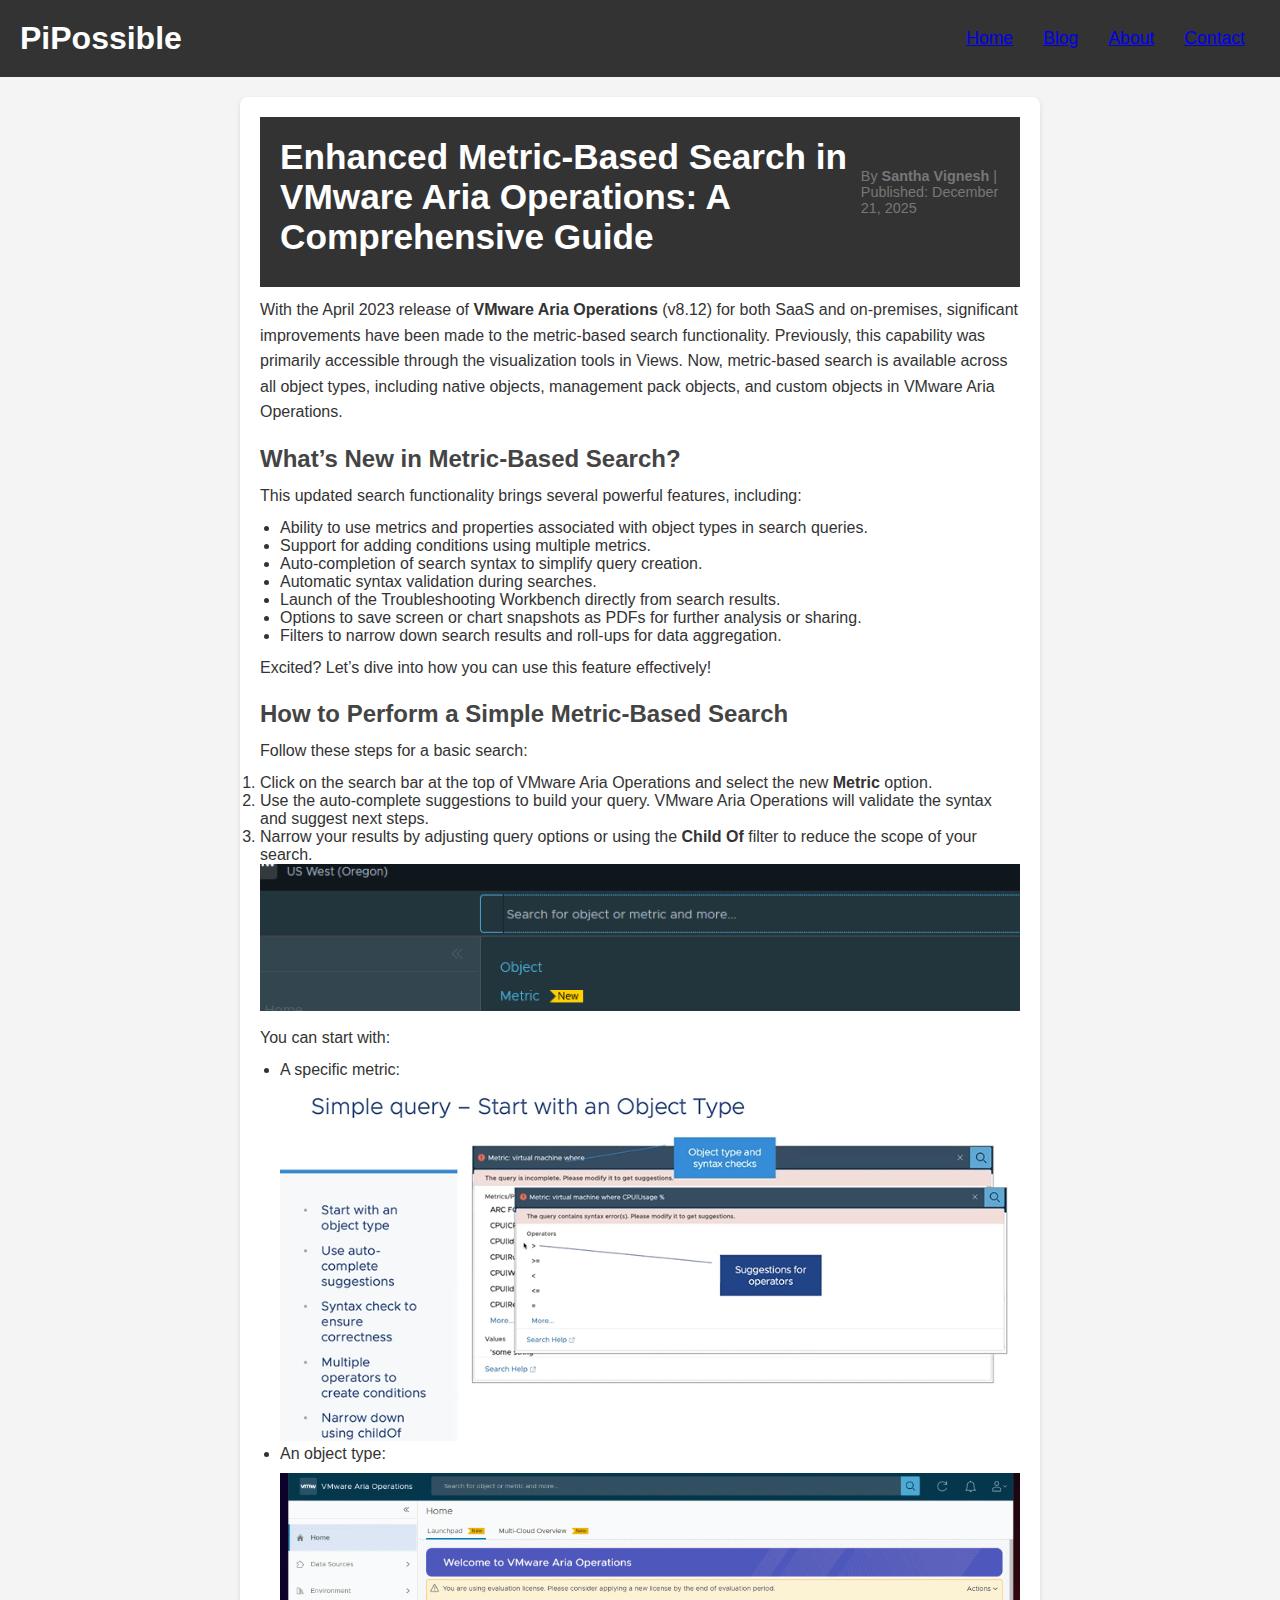
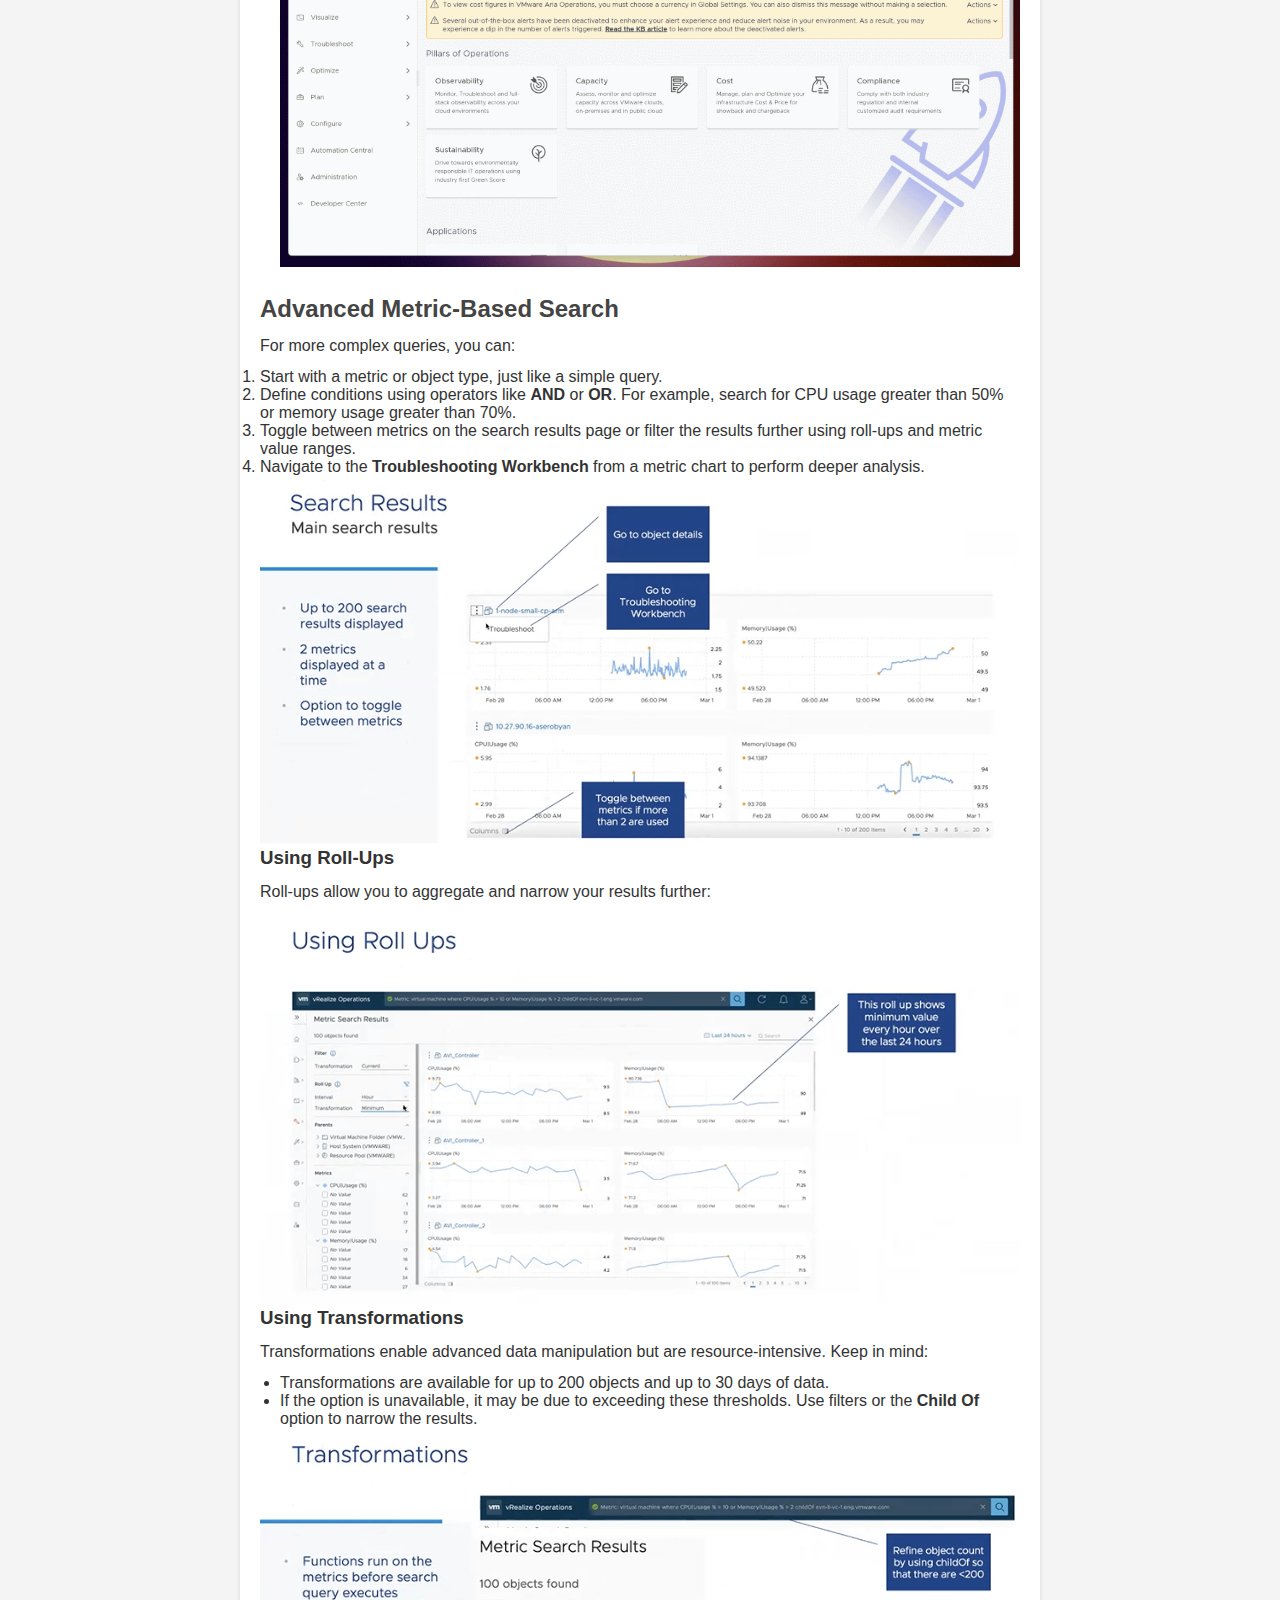
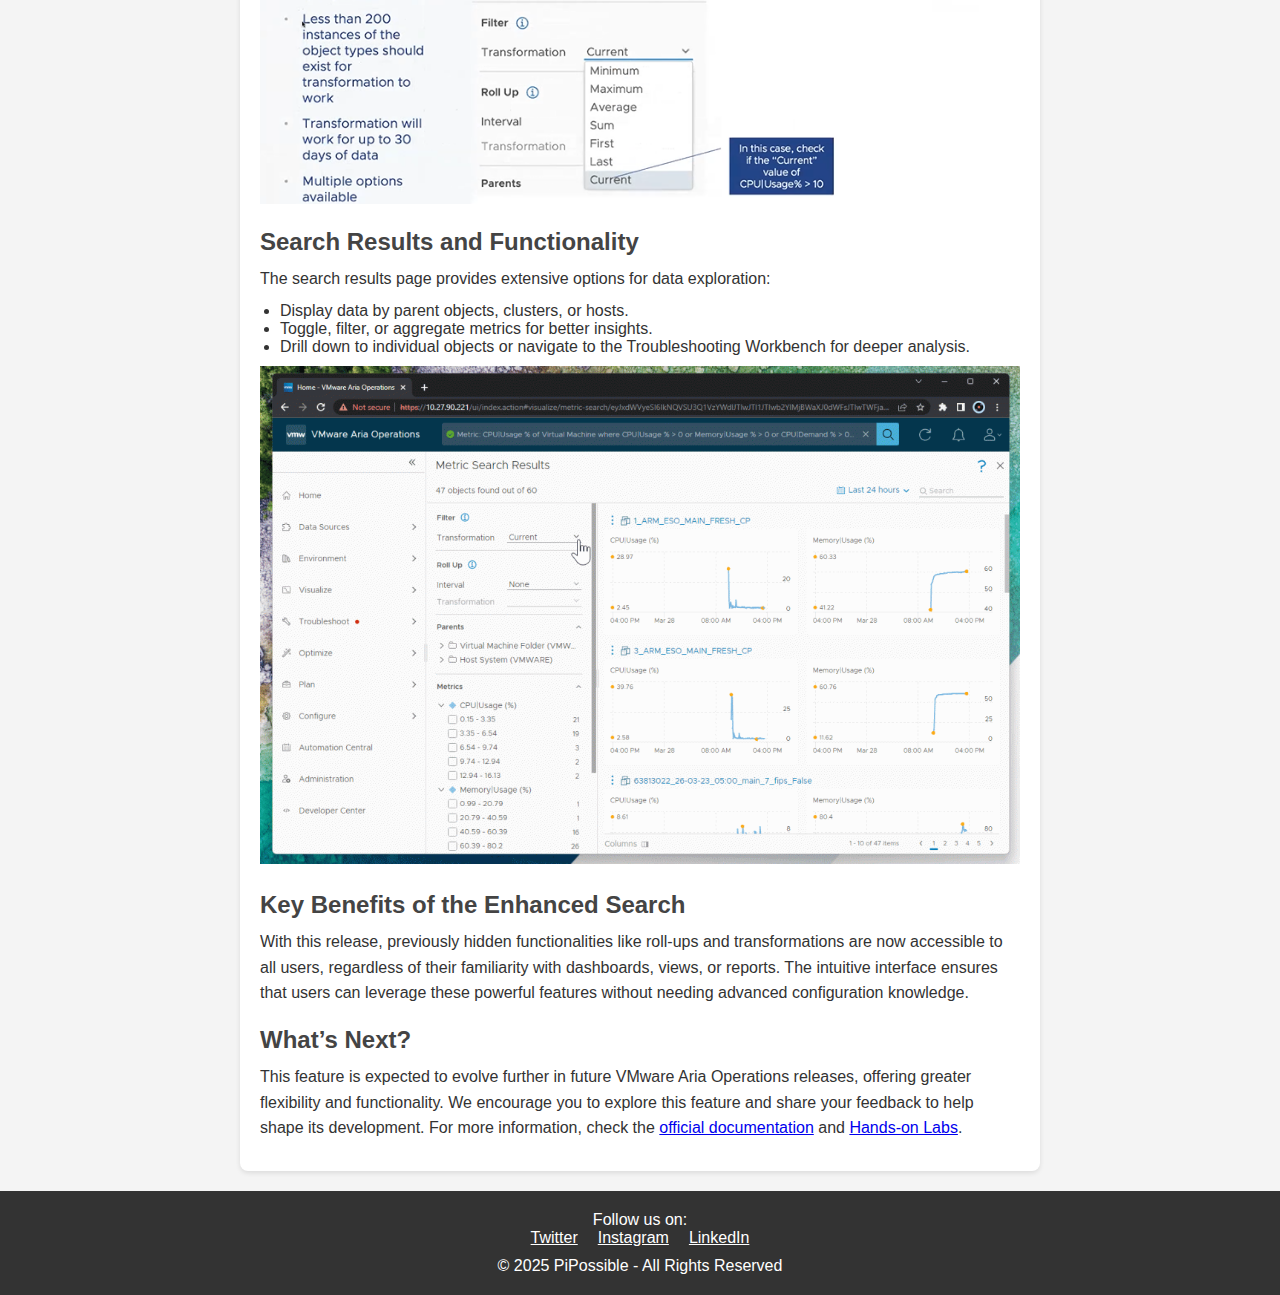
<file: blogs/post4.html>
<!DOCTYPE html>
<html lang="en">
<head>
  <meta charset="UTF-8">
  <meta name="viewport" content="width=device-width, initial-scale=1.0">
  <meta name="description" content="With the April 2023 release of <strong>VMware Aria Operations</strong> (v8.12) for both SaaS and on-premises, significant improvements have...">
  <title>Enhanced Metric-Based Search in VMware Aria Operations: A Comprehensive Guide - PiPossible</title>
  <link rel="stylesheet" href="../styles.css">
</head>
<body>

  <!-- Header Section -->
  <header>
    <div class="logo">
      <h1>PiPossible</h1>
    </div>
    <nav>
      <ul>
        <li><a href="../index.html">Home</a></li>
        <li><a href="../blog.html">Blog</a></li>
        <li><a href="../about.html">About</a></li>
        <li><a href="../contact.html">Contact</a></li>
      </ul>
    </nav>
  </header>

  <!-- Blog Post Content -->
  <main class="blog-post">
  <article>
    <header class="post-header">
      <h1>Enhanced Metric-Based Search in VMware Aria Operations: A Comprehensive Guide</h1>
      <p class="meta">By <strong>Santha Vignesh</strong> | Published: December 21, 2025</p>
    </header>
    <section class="post-content">
      <p>With the April 2023 release of <strong>VMware Aria Operations</strong> (v8.12) for both SaaS and on-premises, significant improvements have been made to the metric-based search functionality. Previously, this capability was primarily accessible through the visualization tools in Views. Now, metric-based search is available across all object types, including native objects, management pack objects, and custom objects in VMware Aria Operations.</p>

      <h2>What’s New in Metric-Based Search?</h2>
      <p>This updated search functionality brings several powerful features, including:</p>
      <ul>
        <li>Ability to use metrics and properties associated with object types in search queries.</li>
        <li>Support for adding conditions using multiple metrics.</li>
        <li>Auto-completion of search syntax to simplify query creation.</li>
        <li>Automatic syntax validation during searches.</li>
        <li>Launch of the Troubleshooting Workbench directly from search results.</li>
        <li>Options to save screen or chart snapshots as PDFs for further analysis or sharing.</li>
        <li>Filters to narrow down search results and roll-ups for data aggregation.</li>
      </ul>
      <p>Excited? Let’s dive into how you can use this feature effectively!</p>

      <h2>How to Perform a Simple Metric-Based Search</h2>
      <p>Follow these steps for a basic search:</p>
      <ol>
        <li>Click on the search bar at the top of VMware Aria Operations and select the new <strong>Metric</strong> option.</li>
        <li>Use the auto-complete suggestions to build your query. VMware Aria Operations will validate the syntax and suggest next steps.</li>
        <li>Narrow your results by adjusting query options or using the <strong>Child Of</strong> filter to reduce the scope of your search.</li>
      </ol>
      <img src="images/post4/image-1.png" alt="Simple Metric-Based Search" style="max-width: 100%; height: auto;">

      <p>You can start with:</p>
      <ul>
        <li>A specific metric:</li>
        <img src="images/post4/image-3.png" alt="Starting with a Metric" style="max-width: 100%; height: auto;">
        <li>An object type:</li>
        <p><a href="https://apps-cloudmgmt.techzone.vmware.com/metric-search-basic-query-full-flow"  target="_blank"><img src="images/post4/image-4.gif" alt="Starting with an Object Type" style="max-width: 100%; height: auto;"></a></p>
      </ul>

      <h2>Advanced Metric-Based Search</h2>
      <p>For more complex queries, you can:</p>
      <ol>
        <li>Start with a metric or object type, just like a simple query.</li>
        <li>Define conditions using operators like <strong>AND</strong> or <strong>OR</strong>. For example, search for CPU usage greater than 50% or memory usage greater than 70%.</li>
        <li>Toggle between metrics on the search results page or filter the results further using roll-ups and metric value ranges.</li>
        <li>Navigate to the <strong>Troubleshooting Workbench</strong> from a metric chart to perform deeper analysis.</li>
      </ol>
      <img src="images/post4/image-5.png" alt="Advanced Metric-Based Search" style="max-width: 100%; height: auto;">

      <h3>Using Roll-Ups</h3>
      <p>Roll-ups allow you to aggregate and narrow your results further:</p>
      <img src="images/post4/image-6.png" alt="Roll-Ups in Metric-Based Search" style="max-width: 100%; height: auto;">

      <h3>Using Transformations</h3>
      <p>Transformations enable advanced data manipulation but are resource-intensive. Keep in mind:</p>
      <ul>
        <li>Transformations are available for up to 200 objects and up to 30 days of data.</li>
        <li>If the option is unavailable, it may be due to exceeding these thresholds. Use filters or the <strong>Child Of</strong> option to narrow the results.</li>
      </ul>
      <img src="images/post4/image-8.png" alt="Transformations in Metric-Based Search" style="max-width: 100%; height: auto;">

      <h2>Search Results and Functionality</h2>
      <p>The search results page provides extensive options for data exploration:</p>
      <ul>
        <li>Display data by parent objects, clusters, or hosts.</li>
        <li>Toggle, filter, or aggregate metrics for better insights.</li>
        <li>Drill down to individual objects or navigate to the Troubleshooting Workbench for deeper analysis.</li>
      </ul>
      <p><a href="https://apps-cloudmgmt.techzone.vmware.com/metric-search-query-transformations"  target="_blank"><img src="images/post4/image-9.gif" alt="Search Results Details" style="max-width: 100%; height: auto;"></a></p>

      <h2>Key Benefits of the Enhanced Search</h2>
      <p>With this release, previously hidden functionalities like roll-ups and transformations are now accessible to all users, regardless of their familiarity with dashboards, views, or reports. The intuitive interface ensures that users can leverage these powerful features without needing advanced configuration knowledge.</p>

      <h2>What’s Next?</h2>
      <p>This feature is expected to evolve further in future VMware Aria Operations releases, offering greater flexibility and functionality. We encourage you to explore this feature and share your feedback to help shape its development. For more information, check the <a href="https://techzone.vmware.com" target="_blank">official documentation</a> and <a href="https://hands-on-labs.vmware.com" target="_blank">Hands-on Labs</a>.</p>
    </section>
  </article>
</main>

  <!-- Footer Section -->
  <footer>
    <p>Follow us on:</p>
    <ul class="social-links">
      <li><a href="https://x.com/possible_pi" target="_blank">Twitter</a></li>
      <li><a href="https://www.instagram.com/pipossible" target="_blank">Instagram</a></li>
      <li><a href="#" target="_blank">LinkedIn</a></li>
    </ul>
    <p>&copy; 2025 PiPossible - All Rights Reserved</p>
  </footer>

</body>
</html>
</file>
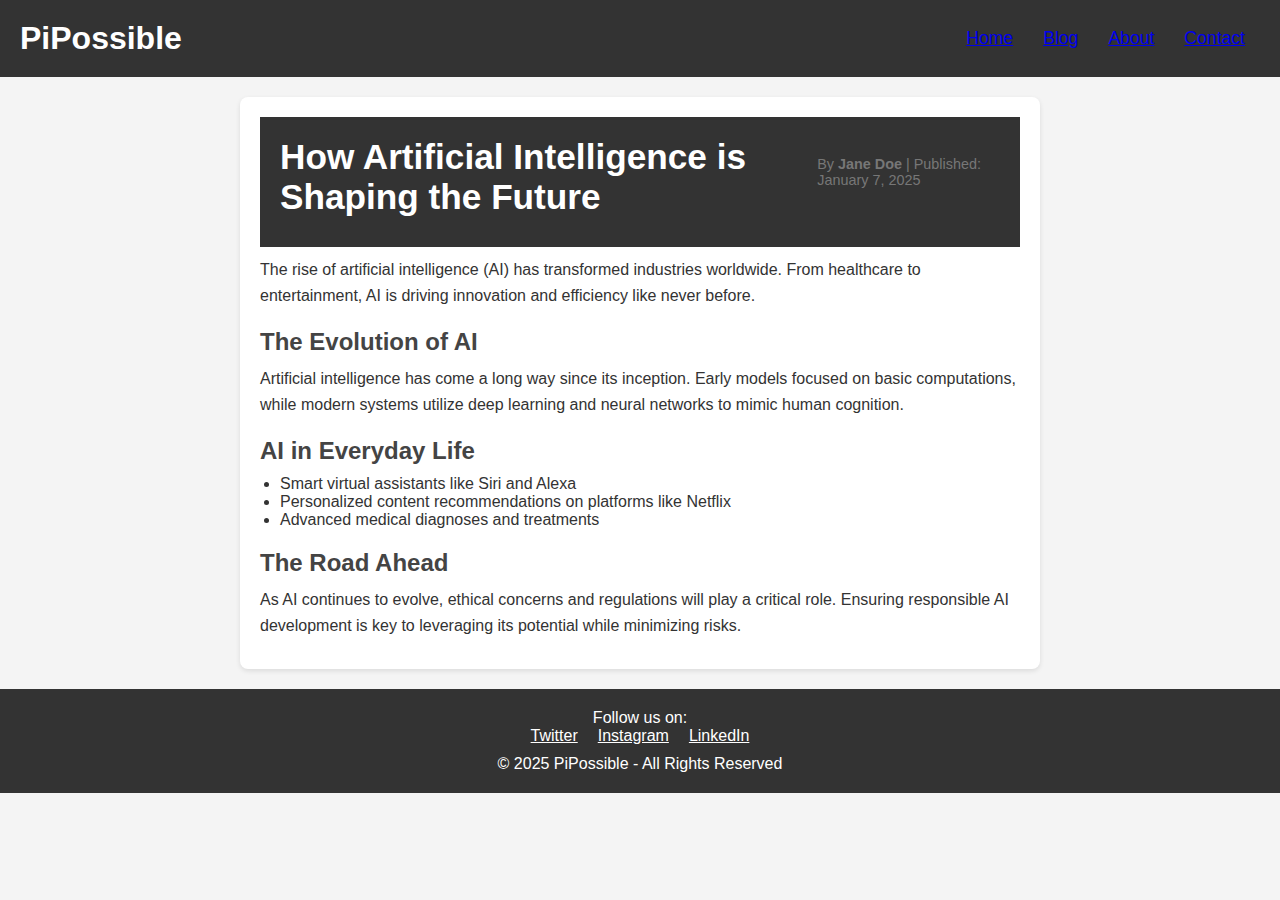
<file: blogs/sample-draft.html>
<!DOCTYPE html>
<html lang="en">
<head>
  <meta charset="UTF-8">
  <meta name="viewport" content="width=device-width, initial-scale=1.0">
  <meta name="description" content="A sample blog post template with author name, date, and content structure.">
  <title>Blog Post Title - PiPossible</title>
  <link rel="stylesheet" href="../styles.css">
</head>
<body>

  <!-- Header Section -->
  <header>
    <div class="logo">
      <h1>PiPossible</h1>
    </div>
    <nav>
      <ul>
        <li><a href="../index.html">Home</a></li>
        <li><a href="../blog.html">Blog</a></li>
        <li><a href="../about.html">About</a></li>
        <li><a href="../contact.html">Contact</a></li>
      </ul>
    </nav>
  </header>

  <!-- Blog Post Content -->
  <main class="blog-post">
  <article>
    <header class="post-header">
      <h1>How Artificial Intelligence is Shaping the Future</h1>
      <p class="meta">By <strong>Jane Doe</strong> | Published: January 7, 2025</p>
    </header>
    <section class="post-content">
      <p>The rise of artificial intelligence (AI) has transformed industries worldwide. From healthcare to entertainment, AI is driving innovation and efficiency like never before.</p>
      <h2>The Evolution of AI</h2>
      <p>Artificial intelligence has come a long way since its inception. Early models focused on basic computations, while modern systems utilize deep learning and neural networks to mimic human cognition.</p>
      <h2>AI in Everyday Life</h2>
      <ul>
        <li>Smart virtual assistants like Siri and Alexa</li>
        <li>Personalized content recommendations on platforms like Netflix</li>
        <li>Advanced medical diagnoses and treatments</li>
      </ul>
      <h2>The Road Ahead</h2>
      <p>As AI continues to evolve, ethical concerns and regulations will play a critical role. Ensuring responsible AI development is key to leveraging its potential while minimizing risks.</p>
    </section>
  </article>
</main>


  <!-- Footer Section -->
  <footer>
    <p>Follow us on:</p>
    <ul class="social-links">
      <li><a href="https://x.com/possible_pi" target="_blank">Twitter</a></li>
      <li><a href="https://www.instagram.com/pipossible" target="_blank">Instagram</a></li>
      <li><a href="#" target="_blank">LinkedIn</a></li>
    </ul>
    <p>&copy; 2025 PiPossible - All Rights Reserved</p>
  </footer>

</body>
</html>
</file>
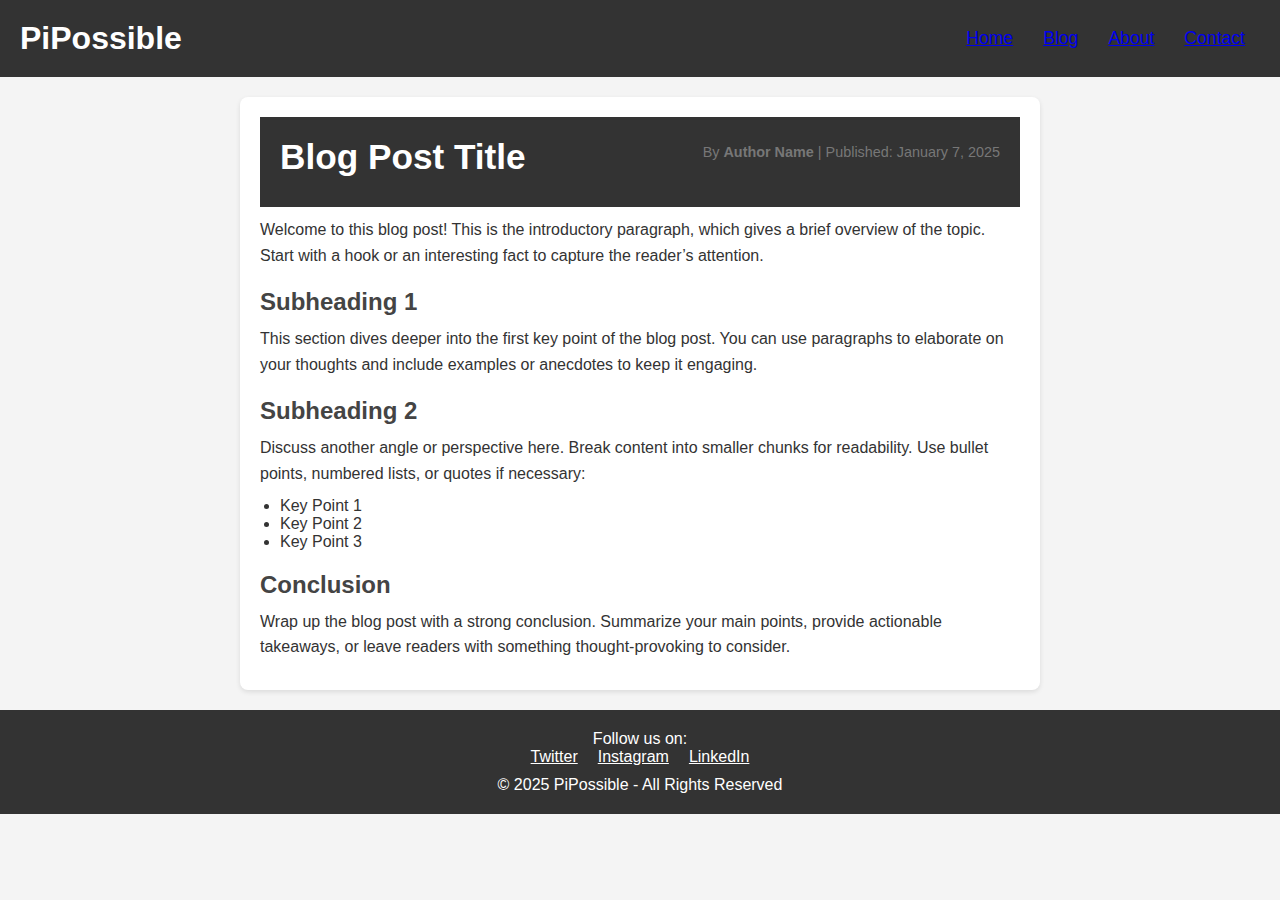
<file: blogs/template.html>
<!DOCTYPE html>
<html lang="en">
<head>
  <meta charset="UTF-8">
  <meta name="viewport" content="width=device-width, initial-scale=1.0">
  <meta name="description" content="A sample blog post template with author name, date, and content structure.">
  <title>Blog Post Title - PiPossible</title>
  <link rel="stylesheet" href="../styles.css">
</head>
<body>

  <!-- Header Section -->
  <header>
    <div class="logo">
      <h1>PiPossible</h1>
    </div>
    <nav>
      <ul>
        <li><a href="../index.html">Home</a></li>
        <li><a href="../blog.html">Blog</a></li>
        <li><a href="../about.html">About</a></li>
        <li><a href="../contact.html">Contact</a></li>
      </ul>
    </nav>
  </header>

  <!-- Blog Post Content -->
  <main class="blog-post">
    <article>
      <header class="post-header">
        <h1>Blog Post Title</h1>
        <p class="meta">
          <span>By <strong>Author Name</strong></span> | 
          <span>Published: January 7, 2025</span>
        </p>
      </header>

      <section class="post-content">
        <p>Welcome to this blog post! This is the introductory paragraph, which gives a brief overview of the topic. Start with a hook or an interesting fact to capture the reader’s attention.</p>

        <h2>Subheading 1</h2>
        <p>This section dives deeper into the first key point of the blog post. You can use paragraphs to elaborate on your thoughts and include examples or anecdotes to keep it engaging.</p>

        <h2>Subheading 2</h2>
        <p>Discuss another angle or perspective here. Break content into smaller chunks for readability. Use bullet points, numbered lists, or quotes if necessary:</p>
        <ul>
          <li>Key Point 1</li>
          <li>Key Point 2</li>
          <li>Key Point 3</li>
        </ul>

        <h2>Conclusion</h2>
        <p>Wrap up the blog post with a strong conclusion. Summarize your main points, provide actionable takeaways, or leave readers with something thought-provoking to consider.</p>
      </section>
    </article>
  </main>

  <!-- Footer Section -->
  <footer>
    <p>Follow us on:</p>
    <ul class="social-links">
      <li><a href="https://x.com/possible_pi" target="_blank">Twitter</a></li>
      <li><a href="https://www.instagram.com/pipossible" target="_blank">Instagram</a></li>
      <li><a href="#" target="_blank">LinkedIn</a></li>
    </ul>
    <p>&copy; 2025 PiPossible - All Rights Reserved</p>
  </footer>

</body>
</html>
</file>
<file: styles.css>
/* Basic Reset */
* {
  margin: 0;
  padding: 0;
  box-sizing: border-box;
}

body {
  font-family: 'Roboto', sans-serif;
  background-color: #f4f4f4;
  color: #333;
}

a:link {
  text-decoration: underline;
  color: #0000EE;
}

a:hover {
  text-decoration: underline;
  font-weight: bold;
}

/* Header */
header {
  background-color: #333;
  color: #fff;
  padding: 20px;
  display: flex;
  justify-content: space-between;
  align-items: center;
}

header .logo h1 {
  font-size: 2em;
}

nav ul {
  list-style: none;
  display: flex;
}

nav ul li {
  margin: 0 15px;
}

nav ul li a {
  color: #fff;
  font-size: 1.1em;
}

/* Hero Section */
.hero {
  background-color: #007acc;
  color: #fff;
  text-align: center;
  padding: 80px 20px;
}

.hero h2 {
  font-size: 2.5em;
  margin-bottom: 20px;
}

.hero p {
  font-size: 1.2em;
}

.cta-btn {
  background-color: #ff7f50;
  color: #fff;
  padding: 10px 20px;
  border-radius: 5px;
  font-size: 1.1em;
  margin-top: 20px;
}

/* Featured Posts */
.featured-posts {
  padding: 40px 20px;
}

.featured-posts h3 {
  font-size: 2em;
  text-align: center;
  margin-bottom: 30px;
}

.posts {
  display: flex;
  justify-content: space-around;
}

.post-card {
  background-color: #fff;
  border: 1px solid #ddd;
  border-radius: 8px;
  padding: 20px;
  width: 30%;
}

.read-more {
  color: #007acc;
  font-weight: bold;
}

/* Blog Post Section */
.blog-post {
  max-width: 800px;
  margin: 20px auto;
  padding: 20px;
  background: #fff;
  border-radius: 8px;
  box-shadow: 0 2px 5px rgba(0, 0, 0, 0.1);
}

.post-header h1 {
  font-size: 2.2em;
  margin-bottom: 10px;
}

.meta {
  font-size: 0.9em;
  color: #777;
  margin-bottom: 20px;
}

.post-content h2 {
  font-size: 1.5em;
  margin-top: 20px;
  color: #444;
}

.post-content ul {
  margin-top: 10px;
  padding-left: 20px;
  list-style-type: disc;
}

.post-content p {
  margin: 10px 0;
  line-height: 1.6;
}

/* Footer */
footer {
  background-color: #333;
  color: #fff;
  padding: 20px;
  text-align: center;
}

footer .social-links {
  list-style: none;
  display: flex;
  justify-content: center;
  margin-bottom: 10px;
}

footer .social-links li {
  margin: 0 10px;
}

footer .social-links li a {
  color: #fff;
}
</file>
